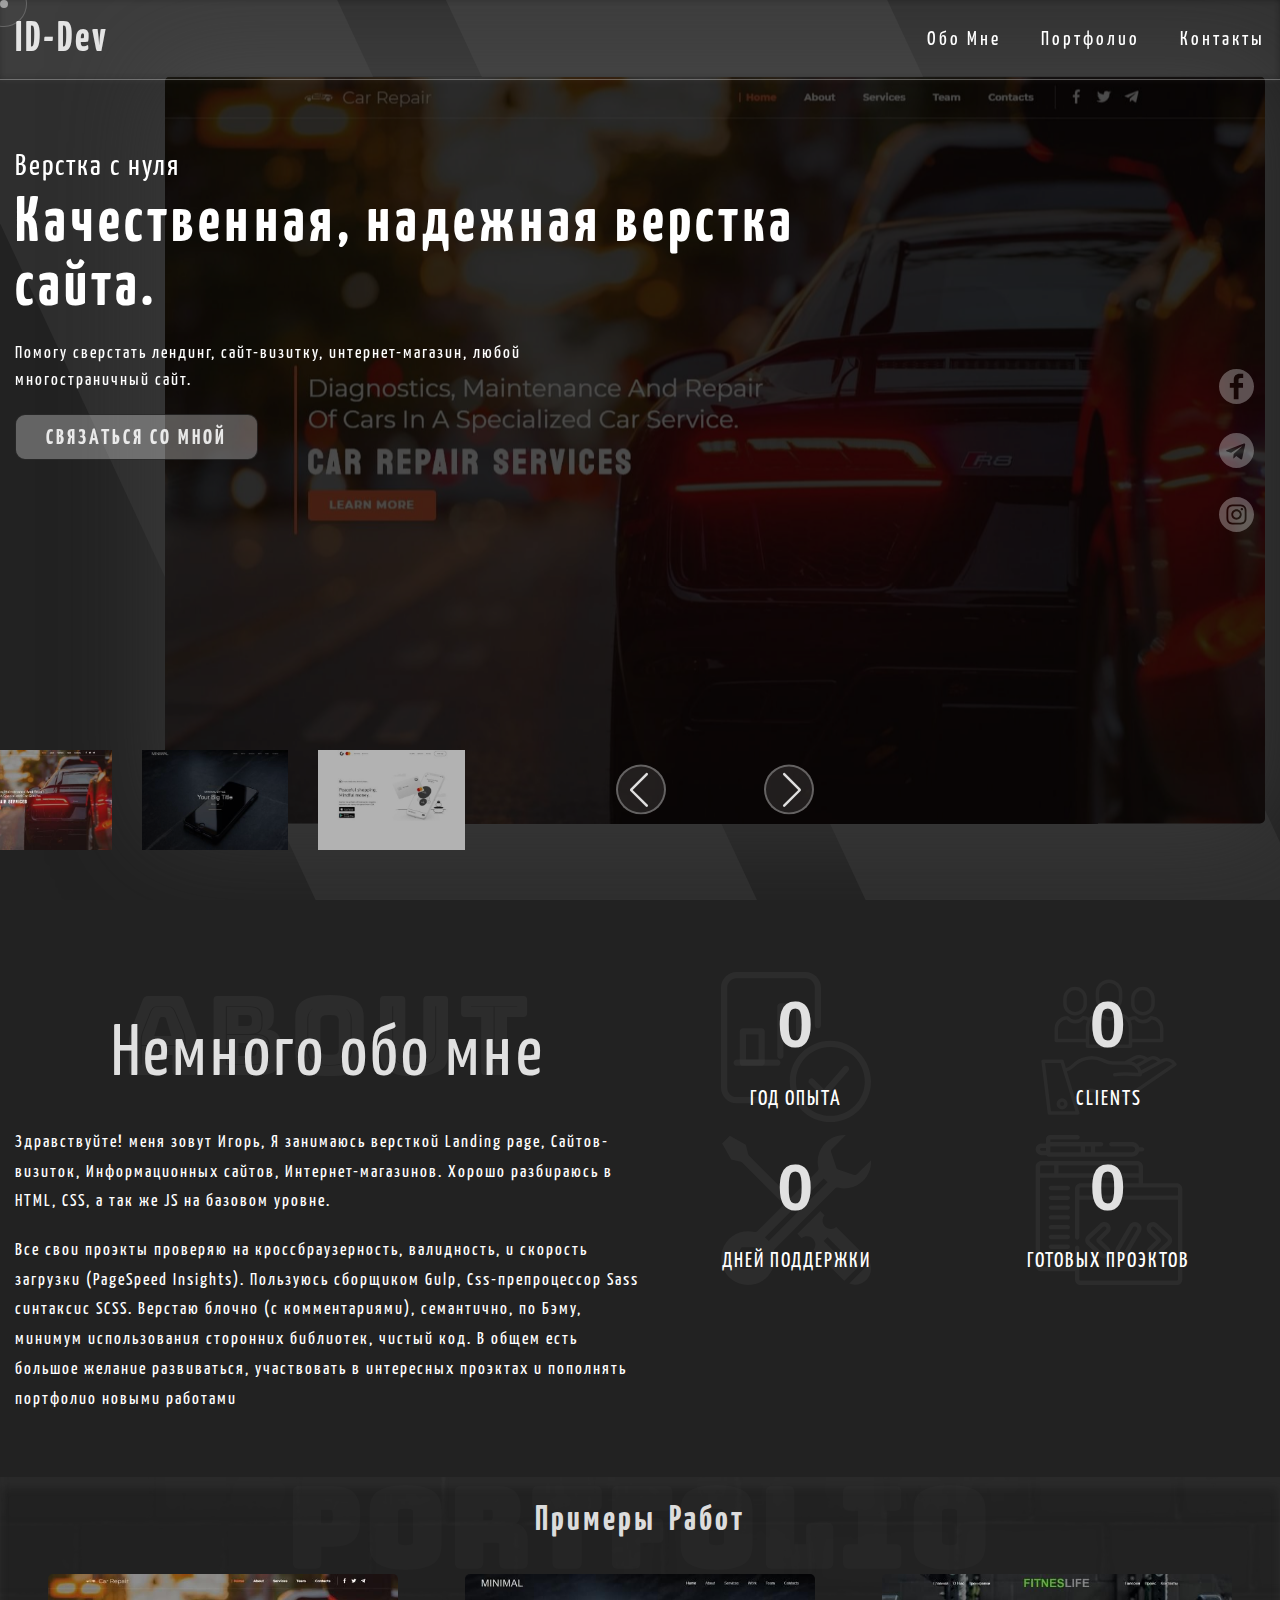
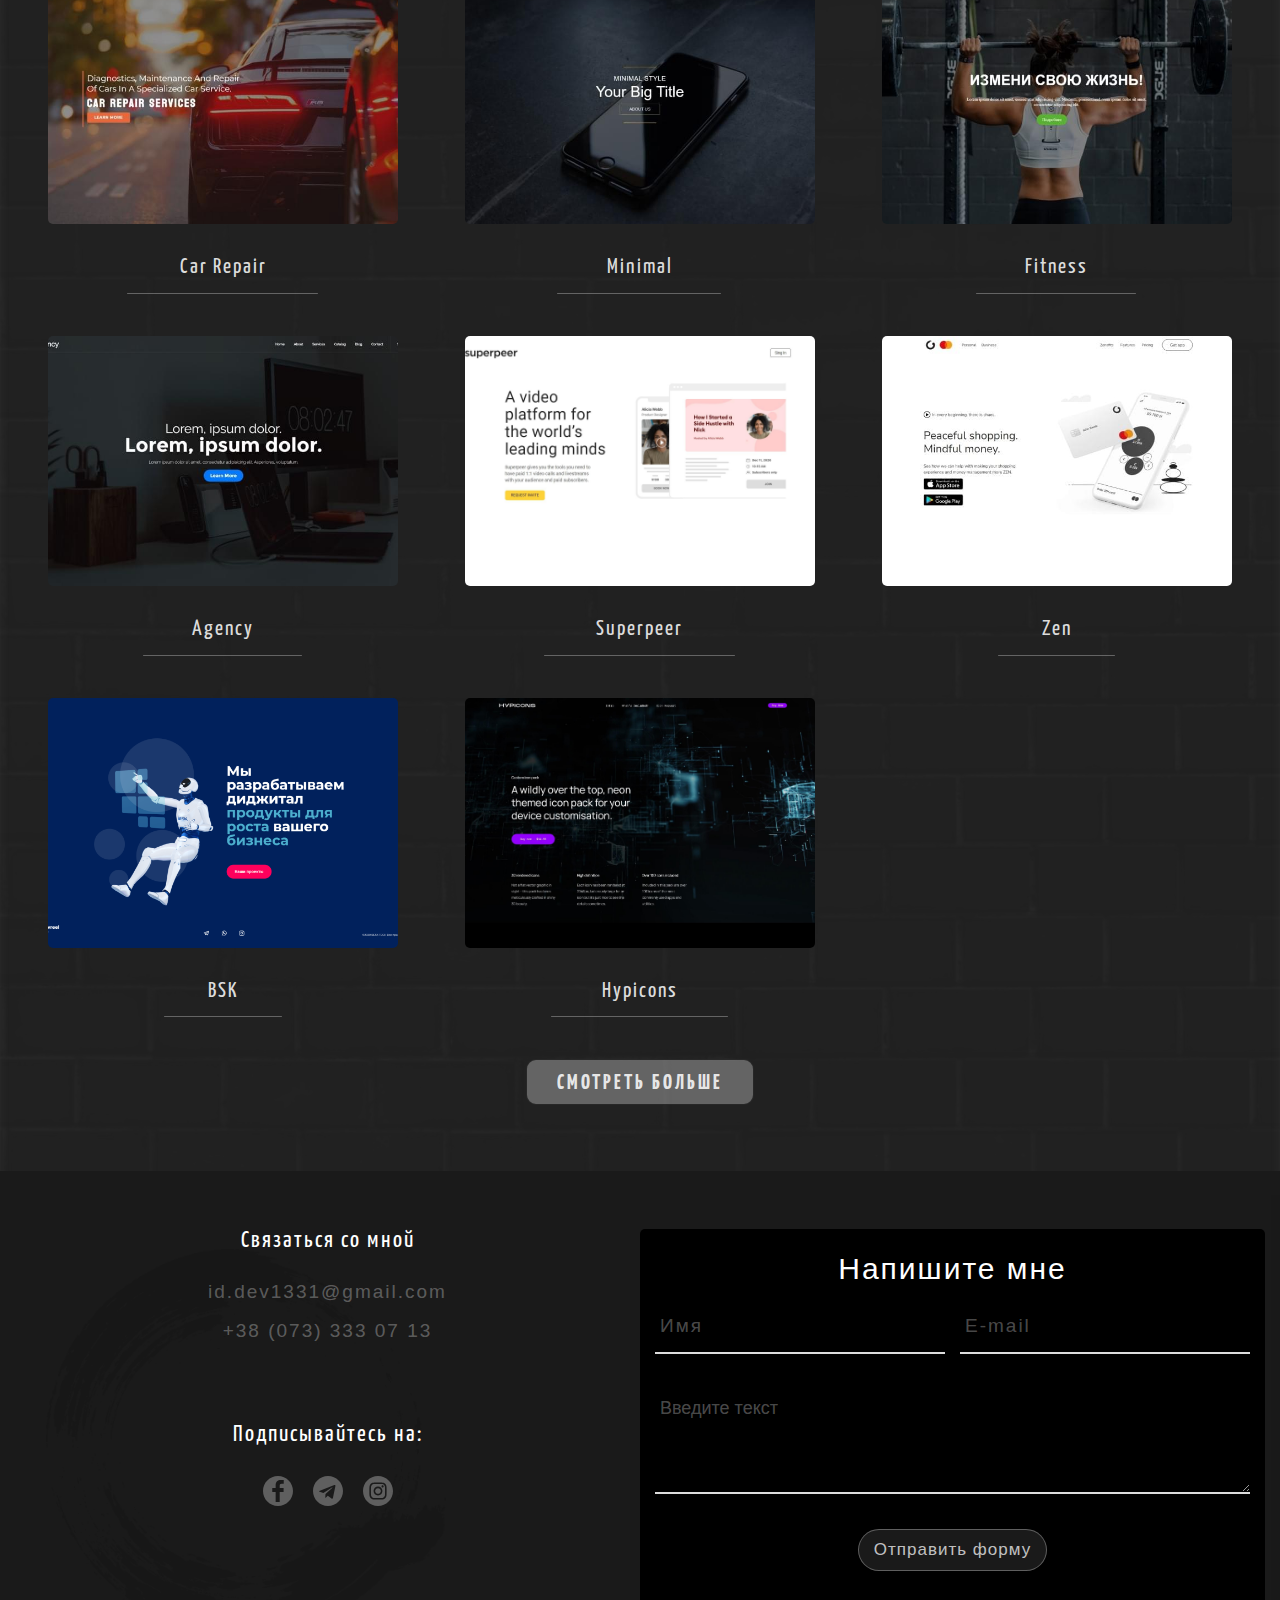
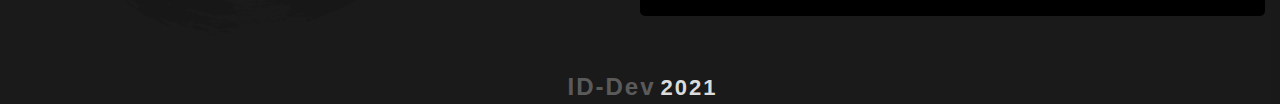
<file: index.html>
<!DOCTYPE html>
<html lang="en">

<head>
    <meta charset="UTF-8">
    <meta name="viewport" content="width=device-width, initial-scale=1.0">
    <meta http-equiv="X-UA-Compatible" content="IE=edge">

    <!-- FAVICON -->
    <link rel="apple-touch-icon" sizes="180x180" href="img/favicon">
    <link rel="icon" type="image/png" sizes="32x32" href="img/favicon/favicon-32x32.png">
    <link rel="icon" type="image/png" sizes="16x16" href="img/favicon/favicon-16x16.png">
    <link rel="manifest" href="img/favicon/site.webmanifest">
    <link rel="mask-icon" href="img/favicon/safari-pinned-tab.svg" color="#5bbad5">
    <meta name="msapplication-TileColor" content="#da532c">
    <meta name="theme-color" content="#ffffff">
    <!-- /.favicon -->

    <meta name="robots" content="index, follow">
    <meta name="google" content="nottranslate">
    <title>ID-Dev Верстка сайтов</title>
    <meta name="description"
        content="Верстка различных типов сайтов: Лэндинг, многостраничный сайт, Интернет-магазин, сайт-визитка">
    <meta name="author" content="ID Dev">
    <link rel="stylesheet" href="css/style.min.css">
</head>

<body>

    <div id="cursor"></div>
    <div id="aura"></div>

    <div class="wrapper">
        <header id="header" class="header">
    <div class="container">
        <div class="header__inner">
            <a class="header__logo" href=""><span>ID</span><span>-Dev</span></a>
            <nav class="header__nav">
                <ul class="header__list">
                    <li><a class="header__link" href="#about">Обо Мне</a></li>
                    <li><a class="header__link" href="#portfolio">Портфолио</a></li>
                    <li><a class="header__link" href="#contact">Контакты</a></li>
                </ul>
            </nav>
            <div class="header__burger">
                <span></span>
            </div>
        </div>
    </div>
</header><!-- /.header -->



        <main class="main">

            <svg class="svg-sprite" style="display: none;">
    <symbol viewBox="0 0 97.75 97.75" id="facebook">
        <path d="M48.875,0C21.882,0,0,21.882,0,48.875S21.882,97.75,48.875,97.75S97.75,75.868,97.75,48.875S75.868,0,48.875,0z
        M67.521,24.89l-6.76,0.003c-5.301,0-6.326,2.519-6.326,6.215v8.15h12.641L67.07,52.023H54.436v32.758H41.251V52.023H30.229V39.258
       h11.022v-9.414c0-10.925,6.675-16.875,16.42-16.875l9.851,0.015V24.89L67.521,24.89z" />
    </symbol>
    <symbol viewBox="0 0 512 512" id="instagram">
        <g>
            <path d="m305 256c0 27.0625-21.9375 49-49 49s-49-21.9375-49-49 21.9375-49 49-49 49 21.9375 49 49zm0 0" />
            <path
                d="m370.59375 169.304688c-2.355469-6.382813-6.113281-12.160157-10.996094-16.902344-4.742187-4.882813-10.515625-8.640625-16.902344-10.996094-5.179687-2.011719-12.960937-4.40625-27.292968-5.058594-15.503906-.707031-20.152344-.859375-59.402344-.859375-39.253906 0-43.902344.148438-59.402344.855469-14.332031.65625-22.117187 3.050781-27.292968 5.0625-6.386719 2.355469-12.164063 6.113281-16.902344 10.996094-4.882813 4.742187-8.640625 10.515625-11 16.902344-2.011719 5.179687-4.40625 12.964843-5.058594 27.296874-.707031 15.5-.859375 20.148438-.859375 59.402344 0 39.25.152344 43.898438.859375 59.402344.652344 14.332031 3.046875 22.113281 5.058594 27.292969 2.359375 6.386719 6.113281 12.160156 10.996094 16.902343 4.742187 4.882813 10.515624 8.640626 16.902343 10.996094 5.179688 2.015625 12.964844 4.410156 27.296875 5.0625 15.5.707032 20.144532.855469 59.398438.855469 39.257812 0 43.90625-.148437 59.402344-.855469 14.332031-.652344 22.117187-3.046875 27.296874-5.0625 12.820313-4.945312 22.953126-15.078125 27.898438-27.898437 2.011719-5.179688 4.40625-12.960938 5.0625-27.292969.707031-15.503906.855469-20.152344.855469-59.402344 0-39.253906-.148438-43.902344-.855469-59.402344-.652344-14.332031-3.046875-22.117187-5.0625-27.296874zm-114.59375 162.179687c-41.691406 0-75.488281-33.792969-75.488281-75.484375s33.796875-75.484375 75.488281-75.484375c41.6875 0 75.484375 33.792969 75.484375 75.484375s-33.796875 75.484375-75.484375 75.484375zm78.46875-136.3125c-9.742188 0-17.640625-7.898437-17.640625-17.640625s7.898437-17.640625 17.640625-17.640625 17.640625 7.898437 17.640625 17.640625c-.003906 9.742188-7.898437 17.640625-17.640625 17.640625zm0 0" />
            <path
                d="m256 0c-141.363281 0-256 114.636719-256 256s114.636719 256 256 256 256-114.636719 256-256-114.636719-256-256-256zm146.113281 316.605469c-.710937 15.648437-3.199219 26.332031-6.832031 35.683593-7.636719 19.746094-23.246094 35.355469-42.992188 42.992188-9.347656 3.632812-20.035156 6.117188-35.679687 6.832031-15.675781.714844-20.683594.886719-60.605469.886719-39.925781 0-44.929687-.171875-60.609375-.886719-15.644531-.714843-26.332031-3.199219-35.679687-6.832031-9.8125-3.691406-18.695313-9.476562-26.039063-16.957031-7.476562-7.339844-13.261719-16.226563-16.953125-26.035157-3.632812-9.347656-6.121094-20.035156-6.832031-35.679687-.722656-15.679687-.890625-20.6875-.890625-60.609375s.167969-44.929688.886719-60.605469c.710937-15.648437 3.195312-26.332031 6.828125-35.683593 3.691406-9.808594 9.480468-18.695313 16.960937-26.035157 7.339844-7.480469 16.226563-13.265625 26.035157-16.957031 9.351562-3.632812 20.035156-6.117188 35.683593-6.832031 15.675781-.714844 20.683594-.886719 60.605469-.886719s44.929688.171875 60.605469.890625c15.648437.710937 26.332031 3.195313 35.683593 6.824219 9.808594 3.691406 18.695313 9.480468 26.039063 16.960937 7.476563 7.34375 13.265625 16.226563 16.953125 26.035157 3.636719 9.351562 6.121094 20.035156 6.835938 35.683593.714843 15.675781.882812 20.683594.882812 60.605469s-.167969 44.929688-.886719 60.605469zm0 0" />
        </g>
    </symbol>
    <symbol viewBox="0 0 24 24" id="telegram">
        <path
            d="m12 24c6.629 0 12-5.371 12-12s-5.371-12-12-12-12 5.371-12 12 5.371 12 12 12zm-6.509-12.26 11.57-4.461c.537-.194 1.006.131.832.943l.001-.001-1.97 9.281c-.146.658-.537.818-1.084.508l-3-2.211-1.447 1.394c-.16.16-.295.295-.605.295l.213-3.053 5.56-5.023c.242-.213-.054-.333-.373-.121l-6.871 4.326-2.962-.924c-.643-.204-.657-.643.136-.953z" />
    </symbol>
    <symbol viewBox="0 0 512 512" id="html">
        <path d="M32,0l40.8,460.8L256,512l183.136-51.168L480,0H32z M391.52,150.688H256h-79.232l5.12,57.888H256h130.4l-15.392,173.568
        L256,414.24l-0.064,0.032l-114.944-32.128l-8.064-90.784h56.32l4.16,47.104l62.496,17.024l0.096-0.064l62.56-17.024l6.528-73.312
        H256H130.624l-15.168-170.88H256h140.512L391.52,150.688z" />
    </symbol>
    <symbol viewBox="0 0 512 512" id="css">
        <path
            d="M32,0l40.8,460.8L256,512l183.136-51.168L480,0H32z M392.768,150.688l-5.152,57.888l-15.52,173.568L256,414.208
        l-0.064,0.032l-116-32.128l-8.128-90.752h56.832l4.224,47.104l63.072,17.024l0.064-0.064l63.136-17.024l8.608-78.432
        l-198.656,0.544l-5.632-53.664l209.056-2.432l4.224-57.44l-218.88,0.608l-3.68-53.376H256h141.824L392.768,150.688z" />
    </symbol>
    <symbol viewBox="0 0 1052 1052" id="js">
        <g>
            <path d="M0 0h1052v1052H0z" />
            <path
                d="M965.9 801.1c-7.7-48-39-88.3-131.7-125.9-32.2-14.8-68.1-25.399-78.8-49.8-3.8-14.2-4.3-22.2-1.9-30.8 6.9-27.9 40.2-36.6 66.6-28.6 17 5.7 33.1 18.801 42.8 39.7 45.4-29.399 45.3-29.2 77-49.399-11.6-18-17.8-26.301-25.4-34-27.3-30.5-64.5-46.2-124-45-10.3 1.3-20.699 2.699-31 4-29.699 7.5-58 23.1-74.6 44-49.8 56.5-35.6 155.399 25 196.1 59.7 44.8 147.4 55 158.6 96.9 10.9 51.3-37.699 67.899-86 62-35.6-7.4-55.399-25.5-76.8-58.4-39.399 22.8-39.399 22.8-79.899 46.1 9.6 21 19.699 30.5 35.8 48.7 76.2 77.3 266.899 73.5 301.1-43.5 1.399-4.001 10.6-30.801 3.199-72.101zm-394-317.6h-98.4c0 85-.399 169.4-.399 254.4 0 54.1 2.8 103.7-6 118.9-14.4 29.899-51.7 26.2-68.7 20.399-17.3-8.5-26.1-20.6-36.3-37.699-2.8-4.9-4.9-8.7-5.601-9-26.699 16.3-53.3 32.699-80 49 13.301 27.3 32.9 51 58 66.399 37.5 22.5 87.9 29.4 140.601 17.3 34.3-10 63.899-30.699 79.399-62.199 22.4-41.3 17.6-91.3 17.4-146.6.5-90.2 0-180.4 0-270.9z"
                fill="#323330" />
        </g>
    </symbol>
    <symbol viewBox="0 0 24 24" id="gulp">
        <path
            d="M15.156 19.432l.636-1.084s-1.444.591-3.86.591c-2.418 0-3.84-.568-3.84-.568l.711 1.183.252 3.729c0 .403 1.314.718 2.936.718 1.623 0 2.938-.314 2.938-.718l.229-3.835v-.016zm.615-7.046c-.769.046-1.153.903-1.539 1.805-.143.33-.63 1.737-.948 1.563-.318-.173.413-1.329.619-2.017-.237.174-1.105.849-1.329.215-.358.314-1.129.48-1.042-.329-.191.345-.621.823-1.139.614-.673-.255.395-2.411.66-2.307.266.121-.053.6-.136.794-.186.419-.398.958-.255 1.063.24.194.904-.703.919-.719.124-.165.479-1.229.763-1.107.285.134-.711 1.541-.34 1.826.076.06.383-.03.569-.239.12-.12.078-.42.479-1.378.404-.959.764-2.156 1.039-2.066s.049.703-.051.943c-.464 1.078-1.268 2.844-.89 2.71.374-.135.569-.135.943-.569.374-.434.345-1.152.599-1.137.24.014.21.254.15.418.24-.27 1.152-.868 1.363-.284.254.688-1.304 1.692-.914 1.632.375-.045.988-.434 1.258-.793l.719-6.5s-.734.6-5.361.6-5.284-.584-5.284-.584l.613 5.93c.33-.928 1.108-2.814 2.322-2.74.554.03 1.303 1.109.658 1.139-.27.015-.3-.539-.614-.614-.239-.046-.554.135-.763.345-.404.404-1.304 2.006-1.184 2.801.15 1.018 1.407-.346 1.617-.75.149-.283.254-1.138.568-1.048.33.09-.029.974-.27 1.737-.27.869-.404 1.781-.732 1.676-.33-.104.209-1.227.178-1.422-.313.299-.883 1.02-1.631.659l.374 3.699s1.019.793 4.073.793 4.118-.793 4.118-.793l.479-4.283c-.389.39-1.617 1.063-1.692.3-.059-.614 1.333-1.498.974-1.514l.06-.069zM17.346.669l-2.659 2.8-.486 1.901c1.881.12 3.189.386 3.189.694 0 .419-2.414.757-5.391.757s-5.39-.343-5.39-.763c0-.419 2.414-.764 5.391-.764.423 0 .844 0 1.264.016l.561-2.276L16.65.039c.068-.09.28-.015.474.15.194.149.299.344.239.434v.03l-.017.016zm-3.834 5.795s-.523 0-.61-.08c-.022-.025-.036-.058-.036-.09 0-.058.039-.091.09-.11l.044.075c-.021.006-.029.015-.033.023 0 .041.314.069.555.066.239-.003.531-.023.533-.064 0-.012-.023-.023-.061-.033l.045-.072c.063.02.117.058.117.121 0 .11-.141.128-.23.141-.107.015-.412.023-.412.023h-.002z" />
    </symbol>
    <symbol viewBox="0 0 227.406 227.406" id="zoom">
        <g>
            <path
                d="M217.576,214.708l-65.188-67.794c16.139-15.55,26.209-37.355,26.209-61.484
                c0-47.106-38.323-85.43-85.43-85.43C46.06,0,7.737,38.323,7.737,85.43c0,47.106,38.323,85.43,85.43,85.43
                c17.574,0,33.924-5.339,47.52-14.474l66.077,68.719c1.473,1.531,3.439,2.302,5.407,2.302c1.87,0,3.743-0.695,5.197-2.094
                C220.354,222.441,220.447,217.693,217.576,214.708z M22.737,85.43c0-38.835,31.595-70.43,70.43-70.43
                c38.835,0,70.43,31.595,70.43,70.43s-31.595,70.43-70.43,70.43C54.332,155.859,22.737,124.265,22.737,85.43z" />
            <path d="M131.415,77.93h-30.748V47.182c0-4.143-3.357-7.5-7.5-7.5c-4.143,0-7.5,3.357-7.5,7.5V77.93H54.918
                c-4.143,0-7.5,3.357-7.5,7.5s3.357,7.5,7.5,7.5h30.748v30.749c0,4.143,3.357,7.5,7.5,7.5c4.143,0,7.5-3.357,7.5-7.5V92.93h30.748
                c4.143,0,7.5-3.357,7.5-7.5S135.557,77.93,131.415,77.93z" />
        </g>
    </symbol>
    <symbol viewBox="0 0 24 24" id="years">
        <g>
            <path
                d="m17.5 24c-3.584 0-6.5-2.916-6.5-6.5s2.916-6.5 6.5-6.5 6.5 2.916 6.5 6.5-2.916 6.5-6.5 6.5zm0-12c-3.033 0-5.5 2.467-5.5 5.5s2.467 5.5 5.5 5.5 5.5-2.467 5.5-5.5-2.467-5.5-5.5-5.5z" />
            <path
                d="m16.5 20c-.132 0-.26-.053-.354-.146l-2-2c-.195-.195-.195-.512 0-.707s.512-.195.707 0l1.622 1.622 3.148-3.598c.182-.209.498-.23.706-.047.208.182.229.498.047.706l-3.5 4c-.091.104-.222.166-.36.17-.005 0-.011 0-.016 0z" />
            <path
                d="m8.5 21h-6c-1.378 0-2.5-1.122-2.5-2.5v-16c0-1.378 1.122-2.5 2.5-2.5h11c1.378 0 2.5 1.122 2.5 2.5v6c0 .276-.224.5-.5.5s-.5-.224-.5-.5v-6c0-.827-.673-1.5-1.5-1.5h-11c-.827 0-1.5.673-1.5 1.5v16c0 .827.673 1.5 1.5 1.5h6c.276 0 .5.224.5.5s-.224.5-.5.5z" />
            <path
                d="m9.5 13.89c-.276 0-.5-.224-.5-.5v-7.89c0-.276.224-.5.5-.5h3c.276 0 .5.224.5.5v4.52c0 .276-.224.5-.5.5s-.5-.224-.5-.5v-4.02h-2v7.39c0 .277-.224.5-.5.5z" />
            <path
                d="m6.5 15h-3c-.276 0-.5-.224-.5-.5v-5c0-.276.224-.5.5-.5h3c.276 0 .5.224.5.5v5c0 .276-.224.5-.5.5zm-2.5-1h2v-4h-2z" />
            <path d="m9.02 15h-6.52c-.276 0-.5-.224-.5-.5s.224-.5.5-.5h6.52c.276 0 .5.224.5.5s-.224.5-.5.5z" />
        </g>
    </symbol>
    <symbol viewBox="0 0 511.973 511.973" id="project">
        <g>
            <g>
                <g>
                    <path
                        d="m115.487 173.604h-57.756c-4.143 0-7.5 3.357-7.5 7.5s3.357 7.5 7.5 7.5h57.756c4.143 0 7.5-3.357 7.5-7.5s-3.357-7.5-7.5-7.5z" />
                    <path
                        d="m115.487 206.974h-57.756c-4.143 0-7.5 3.357-7.5 7.5s3.357 7.5 7.5 7.5h57.756c4.143 0 7.5-3.357 7.5-7.5s-3.357-7.5-7.5-7.5z" />
                    <path
                        d="m115.487 240.342h-57.756c-4.143 0-7.5 3.357-7.5 7.5s3.357 7.5 7.5 7.5h57.756c4.143 0 7.5-3.357 7.5-7.5s-3.357-7.5-7.5-7.5z" />
                    <path
                        d="m115.487 273.711h-57.756c-4.143 0-7.5 3.357-7.5 7.5s3.357 7.5 7.5 7.5h57.756c4.143 0 7.5-3.357 7.5-7.5s-3.357-7.5-7.5-7.5z" />
                    <path
                        d="m115.487 307.08h-57.756c-4.143 0-7.5 3.357-7.5 7.5s3.357 7.5 7.5 7.5h57.756c4.143 0 7.5-3.357 7.5-7.5s-3.357-7.5-7.5-7.5z" />
                    <path
                        d="m115.487 340.448h-57.756c-4.143 0-7.5 3.357-7.5 7.5s3.357 7.5 7.5 7.5h57.756c4.143 0 7.5-3.357 7.5-7.5s-3.357-7.5-7.5-7.5z" />
                    <path
                        d="m115.487 373.817h-57.756c-4.143 0-7.5 3.357-7.5 7.5s3.357 7.5 7.5 7.5h57.756c4.143 0 7.5-3.357 7.5-7.5s-3.357-7.5-7.5-7.5z" />
                    <path
                        d="m115.487 407.187h-57.756c-4.143 0-7.5 3.357-7.5 7.5s3.357 7.5 7.5 7.5h57.756c4.143 0 7.5-3.357 7.5-7.5s-3.357-7.5-7.5-7.5z" />
                    <path
                        d="m487.317 164.409h-115.221v-56.496c0-10.513-8.553-19.065-19.065-19.065h-328.376c-10.513 0-19.065 8.553-19.065 19.065v338.078c0 10.512 8.553 19.064 19.065 19.064h115.222v27.852c0 10.513 8.553 19.065 19.065 19.065h328.375c10.513 0 19.065-8.553 19.065-19.065v-309.432c.001-10.513-8.552-19.066-19.065-19.066zm-403.424-60.561h269.137c2.241 0 4.065 1.824 4.065 4.065v22.822h-273.202zm-62.749 4.065c0-2.241 1.824-4.065 4.065-4.065h43.684v26.888h-47.749zm470.239 384.994c0 2.241-1.824 4.065-4.065 4.065h-328.376c-2.241 0-4.065-1.824-4.065-4.065v-108.296c0-4.143-3.357-7.5-7.5-7.5s-7.5 3.357-7.5 7.5v65.444h-115.222c-2.241 0-4.065-1.823-4.065-4.064v-300.256h336.506v18.674h-197.6-.554c-10.513 0-19.065 8.553-19.065 19.065v166.262c0 4.143 3.357 7.5 7.5 7.5s7.5-3.357 7.5-7.5v-128.439h336.506zm-288.203-313.498v26.888h-47.749v-22.822c0-2.241 1.824-4.065 4.065-4.065h43.684zm288.203 26.888h-273.203v-26.888h269.138c2.241 0 4.065 1.824 4.065 4.065z" />
                    <path
                        d="m225.058 415.416c4.08 3.838 9.413 5.951 15.015 5.951 9.007 0 16.992-5.402 20.342-13.763 3.351-8.36 1.307-17.782-5.208-24.003l-25.626-24.467 25.625-24.468c6.516-6.22 8.56-15.642 5.21-24.002-3.351-8.361-11.336-13.764-20.343-13.764-5.602 0-10.935 2.113-15.016 5.952l-43.846 41.244c-4.131 3.886-6.499 9.366-6.499 15.036 0 5.671 2.368 11.151 6.499 15.037zm-33.57-60.393 43.846-41.243c1.287-1.212 2.971-1.879 4.738-1.879 4.341 0 6.011 3.324 6.419 4.343s1.496 4.576-1.645 7.573l-28.696 27.4c-2.151 2.056-3.386 4.94-3.386 7.916 0 2.977 1.234 5.861 3.387 7.919l28.695 27.398c3.141 2.998 2.053 6.555 1.645 7.573-.408 1.02-2.078 4.343-6.419 4.343-1.768 0-3.451-.667-4.738-1.878l-43.846-41.244c-1.146-1.078-1.776-2.538-1.776-4.111 0-1.571.631-3.031 1.776-4.11z" />
                    <path
                        d="m385.846 407.604c3.351 8.36 11.335 13.763 20.342 13.763 5.602 0 10.935-2.113 15.016-5.952l43.846-41.244c4.131-3.886 6.499-9.366 6.499-15.037 0-5.67-2.368-11.15-6.499-15.036l-43.847-41.245c-4.08-3.838-9.413-5.951-15.015-5.951-9.007 0-16.991 5.402-20.342 13.764-3.351 8.36-1.306 17.782 5.208 24.002l25.626 24.467-25.626 24.468c-6.515 6.219-8.559 15.641-5.208 24.001zm15.567-13.153 28.694-27.398c2.153-2.056 3.389-4.941 3.389-7.919 0-2.977-1.235-5.862-3.388-7.918l-28.696-27.398c-3.14-2.997-2.051-6.555-1.643-7.573s2.077-4.343 6.418-4.343c1.768 0 3.451.667 4.738 1.878l43.846 41.244c1.146 1.078 1.776 2.538 1.776 4.11 0 1.573-.631 3.033-1.776 4.111l-43.846 41.243c-1.287 1.212-2.971 1.879-4.738 1.879-4.341 0-6.01-3.324-6.418-4.343s-1.497-4.575 1.644-7.573z" />
                    <path
                        d="m299.955 419.101c8.759 0 16.804-5.064 20.604-12.934l44.313-76.164c.118-.203.228-.412.326-.626 3.289-7.12 2.73-15.316-1.496-21.924-4.226-6.607-11.432-10.552-19.275-10.552-8.761 0-16.805 5.063-20.604 12.934l-44.313 76.163c-.119.203-.228.412-.326.626-3.289 7.121-2.729 15.317 1.496 21.925 4.226 6.607 11.431 10.552 19.275 10.552zm-7.274-25.913 44.267-76.085c.119-.203.228-.413.326-.627 1.284-2.778 4.092-4.574 7.153-4.574 2.742 0 5.162 1.324 6.639 3.635 1.424 2.226 1.65 4.861.636 7.277l-44.267 76.085c-.118.203-.228.412-.326.626-1.284 2.779-4.093 4.576-7.153 4.576-2.742 0-5.162-1.324-6.639-3.634-1.424-2.227-1.651-4.863-.636-7.279z" />
                    <path
                        d="m25.383 68.752h17.659c2.255 3.198 5.97 5.297 10.172 5.297h281.981c11.222 0 20.747-7.407 23.943-17.589h10.024c4.143 0 7.5-3.357 7.5-7.5s-3.357-7.5-7.5-7.5h-10.024c-3.196-10.182-12.72-17.589-23.943-17.589h-71.209c-4.143 0-7.5 3.357-7.5 7.5s3.357 7.5 7.5 7.5h71.209c5.563 0 10.089 4.525 10.089 10.089s-4.525 10.089-10.089 10.089h-126.344v-20.178h20.136c4.143 0 7.5-3.357 7.5-7.5s-3.357-7.5-7.5-7.5h-173.219v-8.871h93.009c4.143 0 7.5-3.357 7.5-7.5s-3.357-7.5-7.5-7.5h-93.888c-7.786 0-14.121 6.335-14.121 14.121v15.046h-15.385c-10.914 0-19.793 8.879-19.793 19.793 0 10.913 8.879 19.792 19.793 19.792zm148.676-29.881h19.792v20.178h-19.792zm-118.291 0h103.291v20.178h-103.291zm-30.385 5.296h15.385v9.585h-15.385c-2.643 0-4.793-2.149-4.793-4.792s2.15-4.793 4.793-4.793z" />
                </g>
            </g>
        </g>
    </symbol>
    <symbol viewBox="0 0 1708 1708.7495" id="support">
        <g>
            <path
                d="M 224.941406 305.355469 C 230.28125 306.695312 235.167969 309.464844 239.0625 313.355469 L 674.136719 748.4375 L 752.863281 669.71875 L 317.78125 234.636719 C 313.878906 230.738281 311.121094 225.835938 309.773438 220.480469 L 282.390625 111.324219 L 100.867188 7.546875 L 11.976562 96.433594 L 115.785156 278.082031 Z M 224.941406 305.355469 " />
            <path
                d="M 611.824219 1297.789062 L 1302.21875 607.382812 C 1309.78125 599.8125 1320.753906 596.777344 1331.128906 599.359375 C 1422.027344 622.65625 1518.578125 602.46875 1592.558594 544.75 C 1666.550781 487.027344 1709.589844 398.261719 1709.09375 304.429688 C 1709.09375 298.714844 1708.925781 292.957031 1708.554688 287.148438 L 1547.976562 447.707031 C 1539.839844 455.851562 1527.773438 458.707031 1516.835938 455.058594 L 1334.199219 394.171875 C 1325.105469 391.160156 1317.972656 384.027344 1314.9375 374.941406 L 1254.066406 192.300781 C 1250.414062 181.378906 1253.261719 169.308594 1261.417969 161.15625 L 1421.992188 0.585938 C 1325.296875 -5.429688 1231.550781 35.195312 1169.789062 109.835938 C 1108.035156 184.492188 1085.71875 284.1875 1109.738281 378.035156 C 1112.339844 388.425781 1109.308594 399.394531 1101.738281 406.960938 L 411.355469 1097.320312 C 403.78125 1104.832031 392.820312 1107.878906 382.4375 1105.335938 C 358.402344 1099.164062 333.683594 1095.964844 308.855469 1095.867188 C 177.757812 1095.003906 60.621094 1177.648438 17.457031 1301.464844 C -25.683594 1425.269531 14.71875 1562.820312 117.96875 1643.625 C 221.21875 1724.429688 364.445312 1730.609375 474.257812 1658.96875 C 584.078125 1587.332031 636.148438 1453.769531 603.785156 1326.699219 C 601.210938 1316.328125 604.253906 1305.339844 611.824219 1297.789062 Z M 382.949219 1522.03125 L 234.785156 1522.03125 L 161.710938 1400.277344 L 234.785156 1278.503906 L 382.949219 1278.503906 L 456.007812 1400.277344 Z M 500.425781 1165.667969 L 1170.097656 495.988281 L 1213.132812 539.03125 L 543.460938 1208.710938 Z M 500.425781 1165.667969 " />
            <path
                d="M 1459.5 1692.867188 C 1527.300781 1718.359375 1603.742188 1701.828125 1654.964844 1650.609375 C 1706.191406 1599.375 1722.726562 1522.921875 1697.222656 1455.136719 Z M 1459.5 1692.867188 " />
            <path
                d="M 1654.96875 1389.199219 L 1313.082031 1047.175781 C 1275.371094 1078.875 1219.683594 1076.464844 1184.828125 1041.652344 C 1149.96875 1006.847656 1147.511719 951.175781 1179.15625 913.425781 L 1130.738281 864.949219 L 869.382812 1126.316406 L 918.09375 1175.023438 C 955.804688 1143.324219 1011.5 1145.726562 1046.335938 1180.527344 C 1081.191406 1215.339844 1083.664062 1271.019531 1052.015625 1308.773438 L 1393.613281 1650.550781 C 1397.339844 1654.277344 1401.273438 1657.730469 1405.246094 1661.089844 L 1665.515625 1400.820312 C 1662.164062 1396.839844 1658.695312 1392.921875 1654.96875 1389.199219 Z M 1474.492188 1513.105469 L 1170.097656 1208.710938 L 1213.132812 1165.667969 L 1517.535156 1470.078125 Z M 1474.492188 1513.105469 " />
        </g>
    </symbol>
    <symbol viewBox="0 0 512 512" id="clients">
        <g>
            <path
                d="M435.1,298.2l-2.372,1.28c-9.582-11.628-26.183-16.134-38.831-9.724-.045.022-.09.046-.134.069l-5.6,3.015a42.527,42.527,0,0,0-48.7-4.4l-30.155,16.4H269.182a57.961,57.961,0,0,1-25.09-5.749l-5.52-2.67a94.693,94.693,0,0,0-98.552,9.625c-.131.1-.259.2-.381.313l-13.327,11.864a46.226,46.226,0,0,1-17.443,9.723L101.3,303.1a6,6,0,0,0-5.739-4.25H31.108a6,6,0,0,0-5.956,6.726l21.484,176.16a6,6,0,0,0,5.956,5.274h96.674a6,6,0,0,0,5.739-7.75l-12.7-41.674,39.554-25a23.8,23.8,0,0,1,17.365-2.247c.124.031.249.059.375.081l80.459,14.816a104.117,104.117,0,0,0,64.337-9.084,5.918,5.918,0,0,0,.734-.43l139.164-95.552a6,6,0,0,0,1.744-8.041A38.2,38.2,0,0,0,435.1,298.2Zm-35.717,2.228c7.315-3.663,16.524-.66,22.406,4.953l-52.772,28.47-3.1,1.633a45.752,45.752,0,0,0-7.228-13.131Zm-54.113-1.485c.047-.027.1-.053.142-.081a30.516,30.516,0,0,1,31.037.292L349.618,313.6a45.592,45.592,0,0,0-17.138-7.713ZM57.9,475.01,37.885,310.85H91.114l50.05,164.16Zm280.784-69.431a92.038,92.038,0,0,1-56.479,7.848l-80.261-14.78a35.777,35.777,0,0,0-26.085,3.535c-.093.051-.186.107-.277.165l-36.915,23.337-26.3-86.251a58.265,58.265,0,0,0,21.917-12.257l13.139-11.7a82.736,82.736,0,0,1,85.918-8.265l5.519,2.67a70.036,70.036,0,0,0,30.315,6.946h53.525a33.851,33.851,0,0,1,33.2,27.49l-38.795-1.755a232.313,232.313,0,0,0-42.22,1.951,6,6,0,0,0,1.646,11.886,219.979,219.979,0,0,1,40.031-1.848l45.656,2.065c.091,0,.182.006.272.006a6,6,0,0,0,6-6c0-.971-.041-1.933-.1-2.89l6.261-3.3L440.8,308.756a26.214,26.214,0,0,1,31.544,5.056Z" />
            <path
                d="M76.974,450.188a18.89,18.89,0,1,0,18.89-18.89A18.911,18.911,0,0,0,76.974,450.188Zm18.89-6.89a6.89,6.89,0,1,1-6.89,6.89A6.9,6.9,0,0,1,95.864,443.3Z" />
            <path
                d="M301.622,90.305V70.533a45.544,45.544,0,0,0-91.087,0V90.305a45.544,45.544,0,0,0,91.087,0Zm-79.087,0V70.533a33.544,33.544,0,0,1,67.087,0V90.305a33.544,33.544,0,0,1-67.087,0Z" />
            <path
                d="M182.668,259.425H329.49a6,6,0,0,0,6-6V239.653H436a6,6,0,0,0,6-6V194.709a44.973,44.973,0,0,0-42.108-44.856c-3.2-.235-4.845,1.791-6.179,3.418a27.535,27.535,0,0,1-43.442-1.061,6,6,0,0,0-4.975-2.433,44.48,44.48,0,0,0-22.071,6.439,50.437,50.437,0,0,0-35.2-17.459c-3.1-.126-4.668,1.756-6.187,3.6a32.308,32.308,0,0,1-50.977-1.245,5.982,5.982,0,0,0-4.975-2.432,50.215,50.215,0,0,0-34.845,15.2c-.758.775-1.477,1.578-2.178,2.393a44.612,44.612,0,0,0-20.457-6.422c-3.189-.235-4.846,1.791-6.179,3.418a27.534,27.534,0,0,1-43.441-1.061,6.015,6.015,0,0,0-4.975-2.433A44.955,44.955,0,0,0,70,194.709v38.944a6,6,0,0,0,6,6H176.668v13.772A6,6,0,0,0,182.668,259.425Zm160.066-97.458a39.541,39.541,0,0,0,59.2.155A32.987,32.987,0,0,1,430,194.709v32.944H335.49V189.162a50.2,50.2,0,0,0-5.545-22.974A32.433,32.433,0,0,1,342.734,161.967ZM223.3,150.862a44.315,44.315,0,0,0,66.934.159,38.54,38.54,0,0,1,33.26,38.141v58.263H188.668V189.162A38.763,38.763,0,0,1,223.3,150.862ZM82,227.653V194.709a33.179,33.179,0,0,1,29.254-32.738,39.538,39.538,0,0,0,59.191.151,32.735,32.735,0,0,1,11.71,4.132,50.271,50.271,0,0,0-5.487,22.908v38.491Z" />
            <path
                d="M412.354,108.179V90.872a40.612,40.612,0,1,0-81.224,0v17.307a40.612,40.612,0,1,0,81.224,0Zm-69.224,0V90.872a28.612,28.612,0,1,1,57.224,0v17.307a28.612,28.612,0,1,1-57.224,0Z" />
            <path
                d="M180.87,108.179V90.872a40.612,40.612,0,1,0-81.224,0v17.307a40.612,40.612,0,1,0,81.224,0Zm-69.224,0V90.872a28.612,28.612,0,1,1,57.224,0v17.307a28.612,28.612,0,1,1-57.224,0Z" />
        </g>
    </symbol>
</svg>

            <section class="intro" id="intro">
                <div class="container">
                    <div class="intro__inner">
                        <div class="intro-slider swiper-container">

                            <!-- Обязательная оболочка    swiper-wrapper -->
                            <div class="intro-slider__wrapper swiper-wrapper">

                                <!-- Слайды   swiper-slide -->
                                <div class="intro-slider__slide swiper-slide">
                                    <div class="intro-slider__image">
                                        <picture>
                                            <source media="(max-width: 768px)" srcset="img/car-repair.min.jpg">
                                            <img class="swiper-lazy" data-src="img/car-repair.jpg" src="img/1px.png"
                                                alt="Image">
                                        </picture>

                                        <div class="swiper-lazy-preloader"></div>
                                    </div>
                                </div>
                                <div class="intro-slider__slide swiper-slide">
                                    <div class="intro-slider__image">
                                        <picture>
                                            <source media="(max-width: 768px)" srcset="img/minimal.min.jpg">
                                            <img class="swiper-lazy" data-src="img/minimal.jpg" src="img/1px.png"
                                                alt="Image">
                                        </picture>
                                        <div class="swiper-lazy-preloader"></div>
                                    </div>
                                </div>
                                <div class="intro-slider__slide swiper-slide">
                                    <div class="intro-slider__image">
                                        <picture>
                                            <source media="(max-width: 768px)" srcset="img/zen.min.jpg">
                                            <img class="swiper-lazy" data-src="img/zen.jpg" src="img/1px.png"
                                                alt="Image">
                                        </picture>
                                        <div class="swiper-lazy-preloader"></div>
                                    </div>
                                </div>

                            </div>

                            <!-- Стрелки если нужны    swiper-button-prev  swiper-button-next  -->
                            <div class="swiper-button-prev nav-elem"></div>
                            <div class="swiper-button-next nav-elem"></div>
                        </div>
                        <div class="intro-mini-slider swiper-container">

                            <!-- Обязательная оболочка    swiper-wrapper -->
                            <div class="intro-mini-slider__wrapper swiper-wrapper">

                                <!-- Слайды   swiper-slide -->
                                <div class="intro-mini-slider__slide swiper-slide nav-elem">
                                    <div class="intro-mini-slider__image">
                                        <img src="img/car-repair.thumb.jpg" alt="Image">
                                    </div>
                                </div>
                                <div class="intro-mini-slider__slide swiper-slide nav-elem">
                                    <div class="intro-mini-slider__image">
                                        <img src="img/minimal.thumb.jpg" alt="Image">
                                    </div>
                                </div>
                                <div class="intro-mini-slider__slide swiper-slide nav-elem">
                                    <div class="intro-mini-slider__image">
                                        <img src="img/zen.thumb.jpg" alt="Image">
                                    </div>
                                </div>

                            </div>


                        </div>

                        <div class="intro-content">
                            <div class="intro-content__inner">
                                <h3 class="intro-content__suptitle">Верстка с нуля</h3>
                                <h1 class="intro-content__title">Качественная, надежная верстка сайта.</h1>
                                <p class="intro-content__text">Помогу сверстать лендинг, сайт-визитку, интернет-магазин,
                                    любой многостраничный сайт.</p>
                                <a href="#contact" class="link">Связаться со мной</a>
                                <div class="intro-content__image intro-content__image-first">
                                    <svg class="svg__html">
                                        <use xlink:href="#html"></use>
                                    </svg>
                                </div>
                                <div class="intro-content__image intro-content__image-second">
                                    <svg class="svg__css">
                                        <use xlink:href="#css"></use>
                                    </svg>
                                </div>
                                <div class="intro-content__image intro-content__image-third">
                                    <svg class="svg__js">
                                        <use xlink:href="#js"></use>
                                    </svg>
                                </div>
                                <div class="intro-content__image intro-content__image-fourth">
                                    <svg class="svg__gulp">
                                        <use xlink:href="#gulp"></use>
                                    </svg>
                                </div>
                            </div>
                        </div>
                    </div>

                </div>
            </section>
            <!-- /.intro -->

            <section class="section about" id="about">
                <div class="container">
                    <div class="about__inner">
                        <div class="about__left">
                            <h2 class="about__title">Немного обо мне</h2>
                            <p class="about__text">Здравствуйте! меня зовут Игорь, Я занимаюсь версткой Landing page,
                                Сайтов-визиток, Информационных сайтов, Интернет-магазинов. Хорошо разбираюсь в HTML,
                                CSS, а так же JS на базовом уровне.</p>
                            <p class="about__text">Все свои проэкты проверяю на кроссбраузерность,
                                валидность, и скорость загрузки (PageSpeed Insights). Пользуюсь сборщиком Gulp,
                                Css-препроцессор Sass синтаксис SCSS. Верстаю блочно (с комментариями), семантично, по
                                Бэму, минимум использования сторонних библиотек, чистый код. В общем есть большое
                                желание развиваться, участвовать в интересных проэктах и пополнять портфолио новыми
                                работами</p>
                        </div>
                        <div class="about__right">
                            <div class="counter" id="counter">
                                <div class="counter__item">
                                    <div data-num="1" class="counter__item-number">0</div>
                                    <div class="counter__item-text">год опыта</div>
                                    <svg class="svg__years">
                                        <use xlink:href="#years"></use>
                                    </svg>
                                </div>
                                <div class="counter__item">
                                    <div data-num="17" class="counter__item-number">0</div>
                                    <div class="counter__item-text">clients</div>
                                    <svg class="svg__clients">
                                        <use xlink:href="#clients"></use>
                                    </svg>
                                </div>
                                <div class="counter__item">
                                    <div data-num="14" class="counter__item-number">0</div>
                                    <div class="counter__item-text">дней поддержки</div>
                                    <svg class="svg__support">
                                        <use xlink:href="#support"></use>
                                    </svg>
                                </div>
                                <div class="counter__item">
                                    <div data-num="39" class="counter__item-number">0</div>
                                    <div class="counter__item-text">готовых проэктов</div>
                                    <svg class="svg__project">
                                        <use xlink:href="#project"></use>
                                    </svg>
                                </div>
                            </div>
                        </div>
                    </div>
                </div>
            </section>
            <!-- /.about -->

            <section class="section portfolio " id="portfolio">
                <div class="container">
                    <div class="portfolio__inner">

                        <header class="portfolio__header">
                            <h2 class="portfolio__header-title">Примеры Работ</h2>
                        </header>

                        <div class="portfolio__gallery">
                            <div class="portfolio__item-wrapper">
                                <a href="img/car-repair.jpg" data-fancybox="gallery" class="portfolio__item">
                                    <picture>
                                        <source media="(max-width: 768px)" srcset="img/car-repair.min.jpg">
                                        <img src="img/car-repair.min.jpg" alt="">
                                    </picture>
                                    <span class="gallery-icon">
                                        <svg class="svg__zoom">
                                            <use xlink:href="#zoom"></use>
                                        </svg>
                                    </span>
                                </a>
                                <a href="https://id-dev.dev/car-repair/" class="portfolio__item-name">Car Repair</a>
                            </div>
                            <div class="portfolio__item-wrapper">
                                <a href="img/minimal.jpg" data-fancybox="gallery" class="portfolio__item">
                                    <picture>
                                        <source media="(max-width: 768px)" srcset="img/minimal.min.jpg">
                                        <img src="img/minimal.min.jpg" alt="">
                                    </picture>
                                    <span class="gallery-icon">
                                        <svg class="svg__zoom">
                                            <use xlink:href="#zoom"></use>
                                        </svg>
                                    </span>
                                </a>
                                <a href="https://id-dev.dev/minimal/" class="portfolio__item-name">Minimal</a>
                            </div>
                            <div class="portfolio__item-wrapper">
                                <a href="img/fitness.jpg" data-fancybox="gallery" class="portfolio__item">
                                    <picture>
                                        <source media="(max-width: 768px)" srcset="img/fitness.min.jpg">
                                        <img src="img/fitness.min.jpg" alt="">
                                    </picture>
                                    <span class="gallery-icon">
                                        <svg class="svg__zoom">
                                            <use xlink:href="#zoom"></use>
                                        </svg>
                                    </span>
                                </a>
                                <a href="https://id-dev.dev/fitness/" class="portfolio__item-name">Fitness</a>
                            </div>
                            <div class="portfolio__item-wrapper">
                                <a href="img/agency.jpg" data-fancybox="gallery" class="portfolio__item">
                                    <picture>
                                        <source media="(max-width: 768px)" srcset="img/agency.min.jpg">
                                        <img src="img/agency.min.jpg" alt="">
                                    </picture>
                                    <span class="gallery-icon">
                                        <svg class="svg__zoom">
                                            <use xlink:href="#zoom"></use>
                                        </svg>
                                    </span>
                                </a>
                                <a href="https://id-dev.dev/agency/" class="portfolio__item-name">Agency</a>
                            </div>
                            <div class="portfolio__item-wrapper">
                                <a href="img/superpeer.jpg" data-fancybox="gallery" class="portfolio__item">
                                    <picture>
                                        <source media="(max-width: 768px)" srcset="img/superpeer.min.jpg">
                                        <img src="img/superpeer.jpg" alt="Superpeer">
                                    </picture>
                                    <span class="gallery-icon">
                                        <svg class="svg__zoom">
                                            <use xlink:href="#zoom"></use>
                                        </svg>
                                    </span>
                                </a>
                                <a href="#" class="portfolio__item-name">Superpeer</a>
                            </div>
                            <div class="portfolio__item-wrapper">
                                <a href="img/zen.jpg" data-fancybox="gallery" class="portfolio__item">
                                    <picture>
                                        <source media="(max-width: 768px)" srcset="img/zen.min.jpg">
                                        <img src="img/zen.min.jpg" alt="">
                                    </picture>
                                    <span class="gallery-icon">
                                        <svg class="svg__zoom">
                                            <use xlink:href="#zoom"></use>
                                        </svg>
                                    </span>
                                </a>
                                <a href="#" class="portfolio__item-name">Zen</a>
                            </div>
                            <div class="portfolio__item-wrapper">
                                <a href="img/besk.png" data-fancybox="gallery" class="portfolio__item">
                                    <picture>
                                        <source media="(max-width: 768px)" srcset="img/besk.min.png">
                                        <img src="img/besk.min.png" alt="Bsk">
                                    </picture>
                                    <span class="gallery-icon">
                                        <svg class="svg__zoom">
                                            <use xlink:href="#zoom"></use>
                                        </svg>
                                    </span>
                                </a>
                                <a href="https://id-dev.dev/bsk/" class="portfolio__item-name">BSK</a>
                            </div>
                            <div class="portfolio__item-wrapper">
                                <a href="img/hypicons.jpg" data-fancybox="gallery" class="portfolio__item">
                                    <picture>
                                        <source media="(max-width: 768px)" srcset="img/hypicons.min.jpg">
                                        <img src="img/hypicons.min.jpg" alt="Hypicons">
                                    </picture>
                                    <span class="gallery-icon">
                                        <svg class="svg__zoom">
                                            <use xlink:href="#zoom"></use>
                                        </svg>
                                    </span>
                                </a>
                                <a href="https://id-dev.dev/hypicons/" class="portfolio__item-name">Hypicons</a>
                            </div>
                        </div>

                        <a href="#" data-fancybox data-src="#modal" class="link">Смотреть Больше</a>

                    </div>
                </div>
                <picture>
                    <source media="(max-width: 768px)" srcset="img/portfolio/portfolio-bg.min.jpg">
                    <img class="portfolio-bg" src="img/portfolio/portfolio-bg.jpg" alt="Portfolio">
                </picture>
            </section>
            <!-- /.portfolio -->

            <div class="main-social" data-da="header__inner,2,768">
                <nav class="main-social__nav">
                    <ul class="main-social__list">
                        <li class="main-social__list-item">
                            <a class="main-social__link" href="https://www.facebook.com/id.dev.39/"><svg
                                    class="svg__facebook">
                                    <use xlink:href="#facebook"></use>
                                </svg>
                            </a>
                        </li>
                        <li class="main-social__list-item">
                            <a class="main-social__link" href="https://t.me/id_dev_1/"><svg class="svg__telegram">
                                    <use xlink:href="#telegram"></use>
                                </svg>
                            </a>
                        </li>
                        <li class="main-social__list-item">
                            <a class="main-social__link" href="https://https://www.instagram.com/id__dev/"><svg
                                    class="svg__instagram">
                                    <use xlink:href="#instagram"></use>
                                </svg>
                            </a>
                        </li>
                    </ul>
                </nav>
            </div>
            <!-- /.main-social -->

            <div class="modal" id="modal">
    <div class="modal__body">
        <div class="modal__left">
            <picture>
                <source media="(max-width: 768px)" srcset="img/eror-404.min.jpg">
                <img src="img/eror-404.jpg" alt="Error">
            </picture>
        </div>
        <div class="modal__right">

        </div>

    </div>
</div><!-- /.modal/popup -->
        </main>
        <footer class="footer section" id="contact">
    <div class="container">
        <div class="footer__inner">

            <div class="footer__contacts">
                <div class="contscts__left">
                    <h3 class="footer__contacts-title">Связаться со мной</h3>
                    <a class="footer__link" href="https://id.dev1331@gmail.com">id.dev1331@gmail.com</a>
                    <a class="footer__link" href="tel:+380733330713">+38 (073) 333 07 13</a>

                </div>
                <div class="contscts__right">
                    <h3 class="footer__contacts-title">Подписывайтесь на:</h3>
                    <ul class="footer-social-list">
                        <li>
                            <a class="footer__link" href="https://www.facebook.com/id.dev.39/"><svg
                                    class="svg__facebook">
                                    <use xlink:href="#facebook"></use>
                                </svg>
                            </a>

                        </li>
                        <li>
                            <a class="footer__link" href="https://t.me/id_dev_1/"><svg class="svg__telegram">
                                    <use xlink:href="#telegram"></use>
                                </svg>
                            </a>

                        </li>
                        <li>
                            <a class="footer__link" href="https://www.instagram.com/id__dev/"><svg
                                    class="svg__instagram">
                                    <use xlink:href="#instagram"></use>
                                </svg>
                            </a>

                        </li>
                    </ul>
                </div>

            </div>
            <section class="form">
                <h2 class="form__title">Напишите мне</h2>
                <form action="sender.php" method="post">
                    <div class="form__wrapper">
                        <div class="form__item">
                            <input type="text" class="name nav-elem" id="name" name="name" required>
                            <label class="form__label" for="name">Имя</label>
                        </div>
                        <div class="form__item">
                            <input type="email" class="email nav-elem" name="email" id="email" required>
                            <label class="form__label " for="email">E-mail</label>
                        </div>
                    </div>

                    <div class="form__item">
                        <textarea name="text" class="nav-elem" placeholder="Введите текст"></textarea>
                    </div>
                    <button class="form__link nav-elem send-form" type="button">Отправить форму</button>
                    <div class="status"></div>
                </form>
            </section>
        </div>
        <p class="copyright"><a class="footer__link" href="#">ID-Dev</a><span>2021</span></p>
    </div>
    <!-- /.container -->

</footer>
<!-- /.footer -->




    </div>

    <script src="https://cdnjs.cloudflare.com/ajax/libs/gsap/3.5.1/gsap.min.js"></script>
    <script src="js/app.min.js"></script>
</body>

</html>
</file>
<file: css/style.min.css>
@font-face{font-family:Yanone;font-display:swap;src:url(../fonts/YanoneKaffeesatz-Bold.woff) format("woff"),url(../fonts/YanoneKaffeesatz-Bold.woff2) format("woff2");font-weight:700;font-style:normal}@font-face{font-family:Bungee;font-display:swap;src:url(../fonts/BungeeInline-Regular.woff) format("woff"),url(../fonts/BungeeInline-Regular.woff2) format("woff2");font-weight:400;font-style:normal}@font-face{font-family:Yanone;font-display:swap;src:url(../fonts/YanoneKaffeesatz-Light.woff) format("woff"),url(../fonts/YanoneKaffeesatz-Light.woff2) format("woff2");font-weight:300;font-style:normal}@font-face{font-family:Yanone;font-display:swap;src:url(../fonts/YanoneKaffeesatz-Regular.woff) format("woff"),url(../fonts/YanoneKaffeesatz-Regular.woff2) format("woff2");font-weight:400;font-style:normal}*{cursor:none}body.fancybox-active *{cursor:auto}#cursor{position:absolute;border-radius:100%;-webkit-transition:.2s cubic-bezier(.75,-1.27,.3,2.33) opacity,.5s cubic-bezier(.75,-1.27,.3,2.33) -webkit-transform;transition:.2s cubic-bezier(.75,-1.27,.3,2.33) opacity,.5s cubic-bezier(.75,-1.27,.3,2.33) -webkit-transform;-o-transition:.5s cubic-bezier(.75,-1.27,.3,2.33) transform,.2s cubic-bezier(.75,-1.27,.3,2.33) opacity;transition:.5s cubic-bezier(.75,-1.27,.3,2.33) transform,.2s cubic-bezier(.75,-1.27,.3,2.33) opacity;transition:.5s cubic-bezier(.75,-1.27,.3,2.33) transform,.2s cubic-bezier(.75,-1.27,.3,2.33) opacity,.5s cubic-bezier(.75,-1.27,.3,2.33) -webkit-transform;-webkit-user-select:none;-moz-user-select:none;-ms-user-select:none;user-select:none;pointer-events:none;z-index:10000;width:8px;height:8px;background-color:rgba(255,255,255,.5);-webkit-transform:scale(1);-ms-transform:scale(1);transform:scale(1)}#cursor.active{opacity:0;-webkit-transform:scale(0);-ms-transform:scale(0);transform:scale(0)}#aura{position:absolute;border-radius:100%;-webkit-transition:.2s cubic-bezier(.75,-1.27,.3,2.33) opacity,.5s cubic-bezier(.75,-1.27,.3,2.33) -webkit-transform;transition:.2s cubic-bezier(.75,-1.27,.3,2.33) opacity,.5s cubic-bezier(.75,-1.27,.3,2.33) -webkit-transform;-o-transition:.5s cubic-bezier(.75,-1.27,.3,2.33) transform,.2s cubic-bezier(.75,-1.27,.3,2.33) opacity;transition:.5s cubic-bezier(.75,-1.27,.3,2.33) transform,.2s cubic-bezier(.75,-1.27,.3,2.33) opacity;transition:.5s cubic-bezier(.75,-1.27,.3,2.33) transform,.2s cubic-bezier(.75,-1.27,.3,2.33) opacity,.5s cubic-bezier(.75,-1.27,.3,2.33) -webkit-transform;-webkit-user-select:none;-moz-user-select:none;-ms-user-select:none;user-select:none;pointer-events:none;z-index:10000;width:46px;height:46px;border:1px solid rgba(255,255,255,.2);background-color:rgba(255,255,255,.027);-webkit-transform:translate(5px,5px);-ms-transform:translate(5px,5px);transform:translate(5px,5px)}#aura.active{border:1.2px solid rgba(255,255,255,.33);-webkit-transform:scale(1.3);-ms-transform:scale(1.3);transform:scale(1.3)}#aura.hidden,#cursor.hidden{-webkit-transform:scale(.01);-ms-transform:scale(.01);transform:scale(.01)}.nav-elem{cursor:none}*{padding:0;margin:0;border:0}*,:after,:before{-webkit-box-sizing:border-box;box-sizing:border-box}:active,:focus{outline:0}body,html{height:100%;width:100%;font-size:100%;line-height:1;font-size:14px;-ms-text-size-adjust:100%;-moz-text-size-adjust:100%;-webkit-text-size-adjust:100%}button,input,textarea{font-family:inherit}input::-ms-clear{display:none}button{cursor:pointer}button:active,button:focus{outline:0!important}button::-moz-focus-inner{border:0!important}button::-moz-focus-inner{padding:0;border:0}a,a:visited{text-decoration:none}a:hover{text-decoration:none}ul li{list-style:none}img{vertical-align:top}h1,h2,h3,h4,h5,h6{font-size:inherit;font-weight:400}.wrapper{overflow:hidden;min-height:100vh;-webkit-box-orient:vertical;-webkit-box-direction:normal;-ms-flex-direction:column;flex-direction:column;opacity:0;-webkit-transition:all 1s ease;-o-transition:all 1s ease;transition:all 1s ease}.wrapper.active{opacity:1}.main{width:100%;-webkit-box-flex:1;-ms-flex:1 1 auto;flex:1 1 auto}.container{width:100%;max-width:1600px;margin:0 auto;padding:0 15px}.container-fluid{width:100%;margin:0 auto;padding:0 15px;margin:0 -15px}.row{display:-ms-flexbox;display:-webkit-box;display:flex;-ms-flex-wrap:wrap;flex-wrap:wrap}::-webkit-scrollbar{width:15px}::-webkit-scrollbar-track{background:#d4d4d4;-webkit-box-shadow:0 0 2px rgba(0,0,0,.2) inset;box-shadow:0 0 2px rgba(0,0,0,.2) inset}::-webkit-scrollbar-thumb{background:rgba(0,0,0,.6);border-radius:8px;border:3px solid #d4d4d4;-webkit-transition:all .3s ease;transition:all .3s ease}::-webkit-scrollbar-thumb:hover{background:rgba(0,0,0,.6)}@-webkit-keyframes show__header{0%{opacity:0;top:-200px}100%{opacity:1;top:0}}@keyframes show__header{0%{opacity:0;top:-200px}100%{opacity:1;top:0}}@font-face{font-family:swiper-icons;src:url("data:application/font-woff;charset=utf-8;base64, [base64]//wADZ2x5ZgAAAywAAADMAAAD2MHtryVoZWFkAAABbAAAADAAAAA2E2+eoWhoZWEAAAGcAAAAHwAAACQC9gDzaG10eAAAAigAAAAZAAAArgJkABFsb2NhAAAC0AAAAFoAAABaFQAUGG1heHAAAAG8AAAAHwAAACAAcABAbmFtZQAAA/gAAAE5AAACXvFdBwlwb3N0AAAFNAAAAGIAAACE5s74hXjaY2BkYGAAYpf5Hu/j+W2+MnAzMYDAzaX6QjD6/4//Bxj5GA8AuRwMYGkAPywL13jaY2BkYGA88P8Agx4j+/8fQDYfA1AEBWgDAIB2BOoAeNpjYGRgYNBh4GdgYgABEMnIABJzYNADCQAACWgAsQB42mNgYfzCOIGBlYGB0YcxjYGBwR1Kf2WQZGhhYGBiYGVmgAFGBiQQkOaawtDAoMBQxXjg/wEGPcYDDA4wNUA2CCgwsAAAO4EL6gAAeNpj2M0gyAACqxgGNWBkZ2D4/wMA+xkDdgAAAHjaY2BgYGaAYBkGRgYQiAHyGMF8FgYHIM3DwMHABGQrMOgyWDLEM1T9/w8UBfEMgLzE////P/5//f/V/xv+r4eaAAeMbAxwIUYmIMHEgKYAYjUcsDAwsLKxc3BycfPw8jEQA/[base64]/uznmfPFBNODM2K7MTQ45YEAZqGP81AmGGcF3iPqOop0r1SPTaTbVkfUe4HXj97wYE+yNwWYxwWu4v1ugWHgo3S1XdZEVqWM7ET0cfnLGxWfkgR42o2PvWrDMBSFj/IHLaF0zKjRgdiVMwScNRAoWUoH78Y2icB/yIY09An6AH2Bdu/UB+yxopYshQiEvnvu0dURgDt8QeC8PDw7Fpji3fEA4z/PEJ6YOB5hKh4dj3EvXhxPqH/SKUY3rJ7srZ4FZnh1PMAtPhwP6fl2PMJMPDgeQ4rY8YT6Gzao0eAEA409DuggmTnFnOcSCiEiLMgxCiTI6Cq5DZUd3Qmp10vO0LaLTd2cjN4fOumlc7lUYbSQcZFkutRG7g6JKZKy0RmdLY680CDnEJ+UMkpFFe1RN7nxdVpXrC4aTtnaurOnYercZg2YVmLN/d/gczfEimrE/fs/bOuq29Zmn8tloORaXgZgGa78yO9/cnXm2BpaGvq25Dv9S4E9+5SIc9PqupJKhYFSSl47+Qcr1mYNAAAAeNptw0cKwkAAAMDZJA8Q7OUJvkLsPfZ6zFVERPy8qHh2YER+3i/BP83vIBLLySsoKimrqKqpa2hp6+jq6RsYGhmbmJqZSy0sraxtbO3sHRydnEMU4uR6yx7JJXveP7WrDycAAAAAAAH//wACeNpjYGRgYOABYhkgZgJCZgZNBkYGLQZtIJsFLMYAAAw3ALgAeNolizEKgDAQBCchRbC2sFER0YD6qVQiBCv/H9ezGI6Z5XBAw8CBK/m5iQQVauVbXLnOrMZv2oLdKFa8Pjuru2hJzGabmOSLzNMzvutpB3N42mNgZGBg4GKQYzBhYMxJLMlj4GBgAYow/P/PAJJhLM6sSoWKfWCAAwDAjgbRAAB42mNgYGBkAIIbCZo5IPrmUn0hGA0AO8EFTQAA") format("woff");font-weight:400;font-style:normal}:root{--swiper-theme-color:#007aff}.swiper-container{margin-left:auto;margin-right:auto;position:relative;overflow:hidden;list-style:none;padding:0;z-index:1}.swiper-container-vertical>.swiper-wrapper{-webkit-box-orient:vertical;-webkit-box-direction:normal;-ms-flex-direction:column;flex-direction:column}.swiper-wrapper{position:relative;width:100%;height:100%;z-index:1;display:-webkit-box;display:-ms-flexbox;display:flex;-webkit-transition-property:-webkit-transform;transition-property:-webkit-transform;-o-transition-property:transform;transition-property:transform;transition-property:transform,-webkit-transform;-webkit-box-sizing:content-box;box-sizing:content-box}.swiper-container-android .swiper-slide,.swiper-wrapper{-webkit-transform:translate3d(0,0,0);transform:translate3d(0,0,0)}.swiper-container-multirow>.swiper-wrapper{-ms-flex-wrap:wrap;flex-wrap:wrap}.swiper-container-multirow-column>.swiper-wrapper{-ms-flex-wrap:wrap;flex-wrap:wrap;-webkit-box-orient:vertical;-webkit-box-direction:normal;-ms-flex-direction:column;flex-direction:column}.swiper-container-free-mode>.swiper-wrapper{-webkit-transition-timing-function:ease-out;-o-transition-timing-function:ease-out;transition-timing-function:ease-out;margin:0 auto}.swiper-slide{-ms-flex-negative:0;flex-shrink:0;width:100%;height:100%;position:relative;-webkit-transition-property:-webkit-transform;transition-property:-webkit-transform;-o-transition-property:transform;transition-property:transform;transition-property:transform,-webkit-transform}.swiper-slide-invisible-blank{visibility:hidden}.swiper-container-autoheight,.swiper-container-autoheight .swiper-slide{height:auto}.swiper-container-autoheight .swiper-wrapper{-webkit-box-align:start;-ms-flex-align:start;align-items:flex-start;-webkit-transition-property:height,-webkit-transform;transition-property:height,-webkit-transform;-o-transition-property:transform,height;transition-property:transform,height;transition-property:transform,height,-webkit-transform}.swiper-container-3d{-webkit-perspective:1200px;perspective:1200px}.swiper-container-3d .swiper-cube-shadow,.swiper-container-3d .swiper-slide,.swiper-container-3d .swiper-slide-shadow-bottom,.swiper-container-3d .swiper-slide-shadow-left,.swiper-container-3d .swiper-slide-shadow-right,.swiper-container-3d .swiper-slide-shadow-top,.swiper-container-3d .swiper-wrapper{-webkit-transform-style:preserve-3d;transform-style:preserve-3d}.swiper-container-3d .swiper-slide-shadow-bottom,.swiper-container-3d .swiper-slide-shadow-left,.swiper-container-3d .swiper-slide-shadow-right,.swiper-container-3d .swiper-slide-shadow-top{position:absolute;left:0;top:0;width:100%;height:100%;pointer-events:none;z-index:10}.swiper-container-3d .swiper-slide-shadow-left{background-image:-webkit-gradient(linear,right top,left top,from(rgba(0,0,0,.5)),to(rgba(0,0,0,0)));background-image:-o-linear-gradient(right,rgba(0,0,0,.5),rgba(0,0,0,0));background-image:linear-gradient(to left,rgba(0,0,0,.5),rgba(0,0,0,0))}.swiper-container-3d .swiper-slide-shadow-right{background-image:-webkit-gradient(linear,left top,right top,from(rgba(0,0,0,.5)),to(rgba(0,0,0,0)));background-image:-o-linear-gradient(left,rgba(0,0,0,.5),rgba(0,0,0,0));background-image:linear-gradient(to right,rgba(0,0,0,.5),rgba(0,0,0,0))}.swiper-container-3d .swiper-slide-shadow-top{background-image:-webkit-gradient(linear,left bottom,left top,from(rgba(0,0,0,.5)),to(rgba(0,0,0,0)));background-image:-o-linear-gradient(bottom,rgba(0,0,0,.5),rgba(0,0,0,0));background-image:linear-gradient(to top,rgba(0,0,0,.5),rgba(0,0,0,0))}.swiper-container-3d .swiper-slide-shadow-bottom{background-image:-webkit-gradient(linear,left top,left bottom,from(rgba(0,0,0,.5)),to(rgba(0,0,0,0)));background-image:-o-linear-gradient(top,rgba(0,0,0,.5),rgba(0,0,0,0));background-image:linear-gradient(to bottom,rgba(0,0,0,.5),rgba(0,0,0,0))}.swiper-container-css-mode>.swiper-wrapper{overflow:auto;scrollbar-width:0;-ms-overflow-style:none}.swiper-container-css-mode>.swiper-wrapper::-webkit-scrollbar{display:none}.swiper-container-css-mode>.swiper-wrapper>.swiper-slide{scroll-snap-align:start start}.swiper-container-horizontal.swiper-container-css-mode>.swiper-wrapper{-ms-scroll-snap-type:x mandatory;scroll-snap-type:x mandatory}.swiper-container-vertical.swiper-container-css-mode>.swiper-wrapper{-ms-scroll-snap-type:y mandatory;scroll-snap-type:y mandatory}:root{--swiper-navigation-size:44px}.swiper-button-next,.swiper-button-prev{position:absolute;top:50%;width:calc(var(--swiper-navigation-size)/ 44 * 27);height:var(--swiper-navigation-size);margin-top:calc(-1 * var(--swiper-navigation-size)/ 2);z-index:10;cursor:pointer;display:-webkit-box;display:-ms-flexbox;display:flex;-webkit-box-align:center;-ms-flex-align:center;align-items:center;-webkit-box-pack:center;-ms-flex-pack:center;justify-content:center;color:var(--swiper-navigation-color,var(--swiper-theme-color))}.swiper-button-next.swiper-button-disabled,.swiper-button-prev.swiper-button-disabled{opacity:.35;cursor:auto;pointer-events:none}.swiper-button-next:after,.swiper-button-prev:after{font-family:swiper-icons;font-size:var(--swiper-navigation-size);text-transform:none!important;letter-spacing:0;text-transform:none;font-variant:initial;line-height:1}.swiper-button-prev,.swiper-container-rtl .swiper-button-next{left:10px;right:auto}.swiper-button-prev:after,.swiper-container-rtl .swiper-button-next:after{content:"prev"}.swiper-button-next,.swiper-container-rtl .swiper-button-prev{right:10px;left:auto}.swiper-button-next:after,.swiper-container-rtl .swiper-button-prev:after{content:"next"}.swiper-button-next.swiper-button-white,.swiper-button-prev.swiper-button-white{--swiper-navigation-color:#ffffff}.swiper-button-next.swiper-button-black,.swiper-button-prev.swiper-button-black{--swiper-navigation-color:#000000}.swiper-button-lock{display:none}.swiper-pagination{position:absolute;text-align:center;-webkit-transition:.3s opacity;-o-transition:.3s opacity;transition:.3s opacity;-webkit-transform:translate3d(0,0,0);transform:translate3d(0,0,0);z-index:10}.swiper-pagination.swiper-pagination-hidden{opacity:0}.swiper-container-horizontal>.swiper-pagination-bullets,.swiper-pagination-custom,.swiper-pagination-fraction{bottom:10px;left:0;width:100%}.swiper-pagination-bullets-dynamic{overflow:hidden;font-size:0}.swiper-pagination-bullets-dynamic .swiper-pagination-bullet{-webkit-transform:scale(.33);-ms-transform:scale(.33);transform:scale(.33);position:relative}.swiper-pagination-bullets-dynamic .swiper-pagination-bullet-active{-webkit-transform:scale(1);-ms-transform:scale(1);transform:scale(1)}.swiper-pagination-bullets-dynamic .swiper-pagination-bullet-active-main{-webkit-transform:scale(1);-ms-transform:scale(1);transform:scale(1)}.swiper-pagination-bullets-dynamic .swiper-pagination-bullet-active-prev{-webkit-transform:scale(.66);-ms-transform:scale(.66);transform:scale(.66)}.swiper-pagination-bullets-dynamic .swiper-pagination-bullet-active-prev-prev{-webkit-transform:scale(.33);-ms-transform:scale(.33);transform:scale(.33)}.swiper-pagination-bullets-dynamic .swiper-pagination-bullet-active-next{-webkit-transform:scale(.66);-ms-transform:scale(.66);transform:scale(.66)}.swiper-pagination-bullets-dynamic .swiper-pagination-bullet-active-next-next{-webkit-transform:scale(.33);-ms-transform:scale(.33);transform:scale(.33)}.swiper-pagination-bullet{width:8px;height:8px;display:inline-block;border-radius:100%;background:#000;opacity:.2}button.swiper-pagination-bullet{border:none;margin:0;padding:0;-webkit-box-shadow:none;box-shadow:none;-webkit-appearance:none;-moz-appearance:none;appearance:none}.swiper-pagination-clickable .swiper-pagination-bullet{cursor:pointer}.swiper-pagination-bullet-active{opacity:1;background:var(--swiper-pagination-color,var(--swiper-theme-color))}.swiper-container-vertical>.swiper-pagination-bullets{right:10px;top:50%;-webkit-transform:translate3d(0,-50%,0);transform:translate3d(0,-50%,0)}.swiper-container-vertical>.swiper-pagination-bullets .swiper-pagination-bullet{margin:6px 0;display:block}.swiper-container-vertical>.swiper-pagination-bullets.swiper-pagination-bullets-dynamic{top:50%;-webkit-transform:translateY(-50%);-ms-transform:translateY(-50%);transform:translateY(-50%);width:8px}.swiper-container-vertical>.swiper-pagination-bullets.swiper-pagination-bullets-dynamic .swiper-pagination-bullet{display:inline-block;-webkit-transition:.2s top,.2s -webkit-transform;transition:.2s top,.2s -webkit-transform;-o-transition:.2s transform,.2s top;transition:.2s transform,.2s top;transition:.2s transform,.2s top,.2s -webkit-transform}.swiper-container-horizontal>.swiper-pagination-bullets .swiper-pagination-bullet{margin:0 4px}.swiper-container-horizontal>.swiper-pagination-bullets.swiper-pagination-bullets-dynamic{left:50%;-webkit-transform:translateX(-50%);-ms-transform:translateX(-50%);transform:translateX(-50%);white-space:nowrap}.swiper-container-horizontal>.swiper-pagination-bullets.swiper-pagination-bullets-dynamic .swiper-pagination-bullet{-webkit-transition:.2s left,.2s -webkit-transform;transition:.2s left,.2s -webkit-transform;-o-transition:.2s transform,.2s left;transition:.2s transform,.2s left;transition:.2s transform,.2s left,.2s -webkit-transform}.swiper-container-horizontal.swiper-container-rtl>.swiper-pagination-bullets-dynamic .swiper-pagination-bullet{-webkit-transition:.2s right,.2s -webkit-transform;transition:.2s right,.2s -webkit-transform;-o-transition:.2s transform,.2s right;transition:.2s transform,.2s right;transition:.2s transform,.2s right,.2s -webkit-transform}.swiper-pagination-progressbar{background:rgba(0,0,0,.25);position:absolute}.swiper-pagination-progressbar .swiper-pagination-progressbar-fill{background:var(--swiper-pagination-color,var(--swiper-theme-color));position:absolute;left:0;top:0;width:100%;height:100%;-webkit-transform:scale(0);-ms-transform:scale(0);transform:scale(0);-webkit-transform-origin:left top;-ms-transform-origin:left top;transform-origin:left top}.swiper-container-rtl .swiper-pagination-progressbar .swiper-pagination-progressbar-fill{-webkit-transform-origin:right top;-ms-transform-origin:right top;transform-origin:right top}.swiper-container-horizontal>.swiper-pagination-progressbar,.swiper-container-vertical>.swiper-pagination-progressbar.swiper-pagination-progressbar-opposite{width:100%;height:4px;left:0;top:0}.swiper-container-horizontal>.swiper-pagination-progressbar.swiper-pagination-progressbar-opposite,.swiper-container-vertical>.swiper-pagination-progressbar{width:4px;height:100%;left:0;top:0}.swiper-pagination-white{--swiper-pagination-color:#ffffff}.swiper-pagination-black{--swiper-pagination-color:#000000}.swiper-pagination-lock{display:none}.swiper-scrollbar{border-radius:10px;position:relative;-ms-touch-action:none;background:rgba(0,0,0,.1)}.swiper-container-horizontal>.swiper-scrollbar{position:absolute;left:1%;bottom:3px;z-index:50;height:5px;width:98%}.swiper-container-vertical>.swiper-scrollbar{position:absolute;right:3px;top:1%;z-index:50;width:5px;height:98%}.swiper-scrollbar-drag{height:100%;width:100%;position:relative;background:rgba(0,0,0,.5);border-radius:10px;left:0;top:0}.swiper-scrollbar-cursor-drag{cursor:move}.swiper-scrollbar-lock{display:none}.swiper-zoom-container{width:100%;height:100%;display:-webkit-box;display:-ms-flexbox;display:flex;-webkit-box-pack:center;-ms-flex-pack:center;justify-content:center;-webkit-box-align:center;-ms-flex-align:center;align-items:center;text-align:center}.swiper-zoom-container>canvas,.swiper-zoom-container>img,.swiper-zoom-container>svg{max-width:100%;max-height:100%;-o-object-fit:contain;object-fit:contain}.swiper-slide-zoomed{cursor:move}.swiper-lazy-preloader{width:42px;height:42px;position:absolute;left:50%;top:50%;margin-left:-21px;margin-top:-21px;z-index:10;-webkit-transform-origin:50%;-ms-transform-origin:50%;transform-origin:50%;-webkit-animation:swiper-preloader-spin 1s infinite linear;animation:swiper-preloader-spin 1s infinite linear;-webkit-box-sizing:border-box;box-sizing:border-box;border:4px solid var(--swiper-preloader-color,var(--swiper-theme-color));border-radius:50%;border-top-color:transparent}.swiper-lazy-preloader-white{--swiper-preloader-color:#fff}.swiper-lazy-preloader-black{--swiper-preloader-color:#000}@-webkit-keyframes swiper-preloader-spin{100%{-webkit-transform:rotate(360deg);transform:rotate(360deg)}}@keyframes swiper-preloader-spin{100%{-webkit-transform:rotate(360deg);transform:rotate(360deg)}}.swiper-container .swiper-notification{position:absolute;left:0;top:0;pointer-events:none;opacity:0;z-index:-1000}.swiper-container-fade.swiper-container-free-mode .swiper-slide{-webkit-transition-timing-function:ease-out;-o-transition-timing-function:ease-out;transition-timing-function:ease-out}.swiper-container-fade .swiper-slide{pointer-events:none;-webkit-transition-property:opacity;-o-transition-property:opacity;transition-property:opacity}.swiper-container-fade .swiper-slide .swiper-slide{pointer-events:none}.swiper-container-fade .swiper-slide-active,.swiper-container-fade .swiper-slide-active .swiper-slide-active{pointer-events:auto}.swiper-container-cube{overflow:visible}.swiper-container-cube .swiper-slide{pointer-events:none;-webkit-backface-visibility:hidden;backface-visibility:hidden;z-index:1;visibility:hidden;-webkit-transform-origin:0 0;-ms-transform-origin:0 0;transform-origin:0 0;width:100%;height:100%}.swiper-container-cube .swiper-slide .swiper-slide{pointer-events:none}.swiper-container-cube.swiper-container-rtl .swiper-slide{-webkit-transform-origin:100% 0;-ms-transform-origin:100% 0;transform-origin:100% 0}.swiper-container-cube .swiper-slide-active,.swiper-container-cube .swiper-slide-active .swiper-slide-active{pointer-events:auto}.swiper-container-cube .swiper-slide-active,.swiper-container-cube .swiper-slide-next,.swiper-container-cube .swiper-slide-next+.swiper-slide,.swiper-container-cube .swiper-slide-prev{pointer-events:auto;visibility:visible}.swiper-container-cube .swiper-slide-shadow-bottom,.swiper-container-cube .swiper-slide-shadow-left,.swiper-container-cube .swiper-slide-shadow-right,.swiper-container-cube .swiper-slide-shadow-top{z-index:0;-webkit-backface-visibility:hidden;backface-visibility:hidden}.swiper-container-cube .swiper-cube-shadow{position:absolute;left:0;bottom:0;width:100%;height:100%;background:#000;opacity:.6;-webkit-filter:blur(50px);filter:blur(50px);z-index:0}.swiper-container-flip{overflow:visible}.swiper-container-flip .swiper-slide{pointer-events:none;-webkit-backface-visibility:hidden;backface-visibility:hidden;z-index:1}.swiper-container-flip .swiper-slide .swiper-slide{pointer-events:none}.swiper-container-flip .swiper-slide-active,.swiper-container-flip .swiper-slide-active .swiper-slide-active{pointer-events:auto}.swiper-container-flip .swiper-slide-shadow-bottom,.swiper-container-flip .swiper-slide-shadow-left,.swiper-container-flip .swiper-slide-shadow-right,.swiper-container-flip .swiper-slide-shadow-top{z-index:0;-webkit-backface-visibility:hidden;backface-visibility:hidden}.header{display:-webkit-box;display:-ms-flexbox;display:-webkit-flex;-webkit-box-align:center;-ms-flex-align:center;align-items:center;position:absolute;top:0;left:0;right:0;z-index:1000;height:80px;background-color:transparent;color:rgba(255,255,255,.8);border-bottom:1px solid rgba(255,255,255,.3)}.header::before{content:"";display:block;width:100%;height:100%;background:rgba(255,255,255,.075);position:absolute;top:0;left:0;z-index:-1;-webkit-filter:blur(3px);filter:blur(3px)}.header__inner{display:-webkit-box;display:-ms-flexbox;display:-webkit-flex;-webkit-box-pack:justify;-ms-flex-pack:justify;justify-content:space-between;-webkit-box-align:center;-ms-flex-align:center;align-items:center}.header__logo{display:inline-block;font-family:Yanone,Helvetica,sans-serif;font-size:42px;font-weight:700;letter-spacing:3px;color:rgba(255,255,255,.863);-webkit-transition:all .3s ease;-o-transition:all .3s ease;transition:all .3s ease;white-space:nowrap}.header__list{display:-webkit-box;display:-ms-flexbox;display:-webkit-flex}.header__list li{margin:0 0 0 40px}.header__fixed{position:fixed;width:100%;min-height:50px;top:0;left:0;z-index:1000;background-color:#111;-webkit-animation:show__header 1s;animation:show__header 1s}.header__burger{display:none}.intro{position:relative;overflow:hidden}.intro::before{content:"";display:block;width:550%;height:400px;background:rgba(204,204,204,.075);position:absolute;top:-50%;left:0;z-index:-1;-webkit-transform:rotate(65deg);-ms-transform:rotate(65deg);transform:rotate(65deg);-webkit-transform-origin:left;-ms-transform-origin:left;transform-origin:left}.intro::after{content:"";display:block;width:550%;height:400px;background:rgba(204,204,204,.075);position:absolute;top:-50%;left:550px;z-index:-1;-webkit-transform:rotate(65deg);-ms-transform:rotate(65deg);transform:rotate(65deg);-webkit-transform-origin:left;-ms-transform-origin:left;transform-origin:left}.intro__inner{position:relative;height:100vh;min-width:0;max-height:100vh}.intro-slider{width:1100px;height:83%;position:absolute;top:50%;right:0;-webkit-transform:translate(0,-50%);-ms-transform:translate(0,-50%);transform:translate(0,-50%);outline:0;-webkit-user-select:none;-moz-user-select:none;-ms-user-select:none;user-select:none;border-radius:5px;-webkit-box-shadow:0 0 100px 10px rgba(61,61,61,.74);box-shadow:0 0 100px 10px rgba(61,61,61,.74)}.intro-slider .swiper-button-next::after,.intro-slider .swiper-button-prev::after{color:rgba(255,255,255,.863);font-size:35px;z-index:3}.intro-slider .swiper-button-next,.intro-slider .swiper-button-prev{line-height:40px;border:2px solid rgba(255,255,255,.3);z-index:3;width:50px;height:50px;border-radius:50%;background-color:rgba(255,255,255,.1);top:95%;text-align:center;-webkit-transition:all .3s ease;-o-transition:all .3s ease;transition:all .3s ease;cursor:none}.intro-slider .swiper-button-prev{left:41%;padding-right:5px}.intro-slider .swiper-button-next{right:41%;padding-left:5px}.intro-slider .swiper-pagination-fraction{font-size:20px;color:#fff}.intro-slider .swiper-pagination-progressbar-fill{background-color:#fff;position:absolute;top:90vh;left:20px;width:100px;border-radius:4px}.intro-slider .swiper-scrollbar-drag{cursor:pointer;background-color:green}.intro-slider__slide{height:100%;min-width:100%;position:relative;background-color:rgba(255,255,255,.123)}.intro-slider__slide::before{content:"";display:block;width:100%;height:100%;background:rgba(0,0,0,.1);position:absolute;top:0;left:0;z-index:1;-webkit-transition:all .3s ease;-o-transition:all .3s ease;transition:all .3s ease}.intro-slider__slide img,.intro-slider__slide source{position:absolute;width:100%;height:100%;top:0;left:0;right:0;bottom:0;-o-object-fit:cover;object-fit:cover;font-family:"object-fit: cover;"}.intro-mini-slider{height:200px;width:900px;position:absolute;bottom:50px;left:-150px;outline:0;-webkit-user-select:none;-moz-user-select:none;-ms-user-select:none;user-select:none}.intro-mini-slider .swiper-button-next::after,.intro-mini-slider .swiper-button-prev::after{color:#fff;font-size:20px;font-weight:700;z-index:3}.intro-mini-slider__slide{height:100%;width:100%;position:relative;background-color:rgba(255,255,255,.123)}.intro-mini-slider__slide::before{content:"";display:block;width:100%;height:100%;background:rgba(0,0,0,.3);position:absolute;top:0;left:0;z-index:1;-webkit-transition:all .3s ease;-o-transition:all .3s ease;transition:all .3s ease}.intro-mini-slider__slide img,.intro-mini-slider__slide source{position:absolute;width:100%;height:100%;top:0;left:0;-o-object-fit:cover;object-fit:cover;font-family:"object-fit: cover;"}.intro-mini-slider__slide.swiper-slide-thumb-active::before{background-color:transparent}.intro-content{position:absolute;top:calc(80px + 120 * ((100vw - 320px)/ 1600));left:0;padding-bottom:calc(10px + 10 * ((100vw - 320px)/ 1600));z-index:2;max-width:800px;-webkit-user-select:none;-moz-user-select:none;-ms-user-select:none;user-select:none}.intro-content__inner{width:100%;height:100%;position:relative;display:-webkit-box;display:-ms-flexbox;display:-webkit-flex;-webkit-box-orient:vertical;-webkit-box-direction:normal;-ms-flex-direction:column;flex-direction:column;-webkit-box-align:start;-ms-flex-align:start;align-items:flex-start}.intro-content__suptitle{font-size:30px;letter-spacing:2px;max-width:500px}.intro-content__title{font-size:calc(40px + 40 * ((100vw - 320px)/ 1600));font-weight:700;letter-spacing:4px;margin:10px 0 20px 0;line-height:1}.intro-content__text{font-size:18px;letter-spacing:2px;line-height:1.5;margin:0 0 20px 0;max-width:600px}.intro-content__image{position:absolute;z-index:-1;opacity:.7}.intro-content__image svg{width:50px;height:50px;fill:rgba(255,255,255,.3)}.intro-content .intro-content__image-first{top:8%;left:45%;-webkit-transform:translate(-45%,-8%);-ms-transform:translate(-45%,-8%);transform:translate(-45%,-8%)}.intro-content .intro-content__image-second{top:67%;left:10%;-webkit-transform:rotate(-15deg) translate(-10%,-67%);-ms-transform:rotate(-15deg) translate(-10%,-67%);transform:rotate(-15deg) translate(-10%,-67%)}.intro-content .intro-content__image-third{top:75%;left:70%;-webkit-transform:rotate(35deg) translate(-70%,-75%);-ms-transform:rotate(35deg) translate(-70%,-75%);transform:rotate(35deg) translate(-70%,-75%)}.intro-content .intro-content__image-fourth{top:95%;left:40%;-webkit-transform:rotate(5deg) translate(-40%,-95%);-ms-transform:rotate(5deg) translate(-40%,-95%);transform:rotate(5deg) translate(-40%,-95%)}.about{width:100%;padding-top:calc(20px + 100 * ((100vw - 320px)/ 1600));padding-bottom:calc(20px + 40 * ((100vw - 320px)/ 1600))}.about__inner{display:-webkit-box;display:-ms-flexbox;display:-webkit-flex;-webkit-box-pack:justify;-ms-flex-pack:justify;justify-content:space-between}.about__left{-webkit-box-flex:0;-ms-flex:0 0 50%;flex:0 0 50%}.about__title{font-size:calc(30px + 70 * ((100vw - 320px)/ 1600));text-align:center;position:relative;z-index:2;color:rgba(255,255,255,.863);letter-spacing:3px;padding:40px 0 0 0;margin-bottom:calc(15px + 35 * ((100vw - 320px)/ 1600))}.about__title::before{content:"ABOUT";display:block;width:100%;height:100%;font-family:Bungee,sans-serif;position:absolute;top:0;left:0;z-index:1;opacity:.05;font-size:calc(50px + 100 * ((100vw - 320px)/ 1600));text-transform:uppercase}.about__text{line-height:1.65;max-width:750px;width:100%;font-size:calc(15px + 5 * ((100vw - 320px)/ 1600));margin-bottom:calc(10px + 15 * ((100vw - 320px)/ 1600))}.about__right{-webkit-box-flex:0;-ms-flex:0 0 50%;flex:0 0 50%}.counter{display:-webkit-box;display:-ms-flexbox;display:-webkit-flex;-ms-flex-wrap:wrap;flex-wrap:wrap}.counter__item{-webkit-box-flex:0;-ms-flex:0 0 50%;flex:0 0 50%;margin-bottom:calc(10px + 30 * ((100vw - 320px)/ 1600));display:-webkit-box;display:-ms-flexbox;display:-webkit-flex;-webkit-box-orient:vertical;-webkit-box-direction:normal;-ms-flex-direction:column;flex-direction:column;-webkit-box-align:center;-ms-flex-align:center;align-items:center;position:relative}.counter__item svg{width:150px;height:150px;position:absolute;top:50%;left:50%;-webkit-transform:translate(-50%,-50%);-ms-transform:translate(-50%,-50%);transform:translate(-50%,-50%);fill:rgba(255,255,255,.3);opacity:.15}.counter__item-number{font-size:calc(42px + 38 * ((100vw - 320px)/ 1600));font-family:Arial,"Helvetica Neue",Helvetica,sans-serif;font-weight:700;margin-bottom:calc(10px + 5 * ((100vw - 320px)/ 1600));color:rgba(255,255,255,.863);line-height:1.4}.counter__item-text{font-size:calc(18px + 7 * ((100vw - 320px)/ 1600));line-height:1.4;text-transform:uppercase;text-align:center}.portfolio{min-height:300px;width:100%;padding-bottom:calc(15px + 85 * ((100vw - 320px)/ 1600));position:relative;-webkit-box-shadow:inset 0 10px 10px 1px rgba(124,124,124,.1);box-shadow:inset 0 10px 10px 1px rgba(124,124,124,.1)}.portfolio__inner{display:-webkit-box;display:-ms-flexbox;display:-webkit-flex;-webkit-box-orient:vertical;-webkit-box-direction:normal;-ms-flex-direction:column;flex-direction:column;-webkit-box-align:center;-ms-flex-align:center;align-items:center}.portfolio__header{width:100%;text-align:center;padding-bottom:calc(15px + 25 * ((100vw - 320px)/ 1600))}.portfolio__header-title{text-align:center;font-size:calc(25px + 17 * ((100vw - 320px)/ 1600));margin-top:calc(15px + 10 * ((100vw - 320px)/ 1600));font-weight:700;width:100%;letter-spacing:3px;word-spacing:5px;line-height:1.3;color:rgba(255,255,255,.863);position:relative}.portfolio__header-title::before{content:"PORTFOLIO";display:block;width:100%;height:100%;font-family:Bungee,sans-serif;position:absolute;top:calc(-15px + -45 * ((100vw - 320px)/ 1600));left:0;z-index:-1;opacity:.02;font-size:calc(50px + 100 * ((100vw - 320px)/ 1600));text-transform:uppercase}.portfolio__gallery{display:-webkit-box;display:-ms-flexbox;display:-webkit-flex;-ms-flex-wrap:wrap;flex-wrap:wrap;-webkit-box-align:center;-ms-flex-align:center;align-items:center}.portfolio__item-wrapper{-webkit-box-flex:0;-ms-flex:0 1 33.33333%;flex:0 1 33.33333%;display:-webkit-box;display:-ms-flexbox;display:-webkit-flex;-webkit-box-pack:center;-ms-flex-pack:center;justify-content:center;-webkit-box-align:center;-ms-flex-align:center;align-items:center;-webkit-box-orient:vertical;-webkit-box-direction:normal;-ms-flex-direction:column;flex-direction:column;padding-bottom:calc(15px + 35 * ((100vw - 320px)/ 1600));border-radius:5px;margin-bottom:5px}.portfolio__item{display:-webkit-box;display:-ms-flexbox;display:-webkit-flex;-webkit-box-pack:center;-ms-flex-pack:center;justify-content:center;-webkit-box-align:center;-ms-flex-align:center;align-items:center;min-width:400px;min-height:300px;position:relative;border-radius:5px;-webkit-transition:all .3s ease;-o-transition:all .3s ease;transition:all .3s ease}.portfolio__item img,.portfolio__item source{position:absolute;width:100%;height:100%;top:0;left:0;right:0;bottom:0;-o-object-fit:cover;object-fit:cover;font-family:"object-fit: cover;";border-radius:5px}.portfolio .gallery-icon{position:absolute;top:50%;left:50%;-webkit-transform:translate(-50%,-50%);-ms-transform:translate(-50%,-50%);transform:translate(-50%,-50%);z-index:2;display:-webkit-inline-box;display:-ms-inline-flexbox;display:inline-flex;-webkit-box-pack:center;-ms-flex-pack:center;justify-content:center;-webkit-box-align:center;-ms-flex-align:center;align-items:center;width:90%;height:90%;border-radius:5px;background-color:rgba(0,0,0,.6);-webkit-transition:all .3s ease;-o-transition:all .3s ease;transition:all .3s ease;opacity:0}.portfolio .gallery-icon svg{width:35px;height:35px;fill:rgba(255,255,255,.863);-webkit-transition:all .3s ease;-o-transition:all .3s ease;transition:all .3s ease}.portfolio .portfolio-bg{position:absolute;width:100%;height:100%;top:0;left:0;z-index:-1;-o-object-fit:cover;object-fit:cover;font-family:"object-fit: cover;";opacity:.05}body.compensate-for-scrollbar{overflow:hidden}.fancybox-active{height:auto}.fancybox-is-hidden{left:-9999px;margin:0;position:absolute!important;top:-9999px;visibility:hidden}.fancybox-container{-webkit-backface-visibility:hidden;height:100%;left:0;outline:0;position:fixed;-webkit-tap-highlight-color:transparent;top:0;-ms-touch-action:manipulation;touch-action:manipulation;-webkit-transform:translateZ(0);transform:translateZ(0);width:100%;z-index:99992}.fancybox-container *{-webkit-box-sizing:border-box;box-sizing:border-box}.fancybox-bg,.fancybox-inner,.fancybox-outer,.fancybox-stage{bottom:0;left:0;position:absolute;right:0;top:0}.fancybox-outer{-webkit-overflow-scrolling:touch;overflow-y:auto}.fancybox-bg{background:#1e1e1e;opacity:0;-webkit-transition-duration:inherit;-o-transition-duration:inherit;transition-duration:inherit;-webkit-transition-property:opacity;-o-transition-property:opacity;transition-property:opacity;-webkit-transition-timing-function:cubic-bezier(.47,0,.74,.71);-o-transition-timing-function:cubic-bezier(.47,0,.74,.71);transition-timing-function:cubic-bezier(.47,0,.74,.71)}.fancybox-is-open .fancybox-bg{opacity:.9;-webkit-transition-timing-function:cubic-bezier(.22,.61,.36,1);-o-transition-timing-function:cubic-bezier(.22,.61,.36,1);transition-timing-function:cubic-bezier(.22,.61,.36,1)}.fancybox-caption,.fancybox-infobar,.fancybox-navigation .fancybox-button,.fancybox-toolbar{direction:ltr;opacity:0;position:absolute;-webkit-transition:opacity .25s ease,visibility 0s ease .25s;-o-transition:opacity .25s ease,visibility 0s ease .25s;transition:opacity .25s ease,visibility 0s ease .25s;visibility:hidden;z-index:99997}.fancybox-show-caption .fancybox-caption,.fancybox-show-infobar .fancybox-infobar,.fancybox-show-nav .fancybox-navigation .fancybox-button,.fancybox-show-toolbar .fancybox-toolbar{opacity:1;-webkit-transition:opacity .25s ease 0s,visibility 0s ease 0s;-o-transition:opacity .25s ease 0s,visibility 0s ease 0s;transition:opacity .25s ease 0s,visibility 0s ease 0s;visibility:visible}.fancybox-infobar{color:#ccc;font-size:13px;-webkit-font-smoothing:subpixel-antialiased;height:44px;left:0;line-height:44px;min-width:44px;mix-blend-mode:difference;padding:0 10px;pointer-events:none;top:0;-webkit-touch-callout:none;-webkit-user-select:none;-moz-user-select:none;-ms-user-select:none;user-select:none}.fancybox-toolbar{right:0;top:0}.fancybox-stage{direction:ltr;overflow:visible;-webkit-transform:translateZ(0);transform:translateZ(0);z-index:99994}.fancybox-is-open .fancybox-stage{overflow:hidden}.fancybox-slide{-webkit-backface-visibility:hidden;display:none;height:100%;left:0;outline:0;overflow:auto;-webkit-overflow-scrolling:touch;padding:44px;position:absolute;text-align:center;top:0;-webkit-transition-property:opacity,-webkit-transform;transition-property:opacity,-webkit-transform;-o-transition-property:transform,opacity;transition-property:transform,opacity;transition-property:transform,opacity,-webkit-transform;white-space:normal;width:100%;z-index:99994}.fancybox-slide:before{content:"";display:inline-block;font-size:0;height:100%;vertical-align:middle;width:0}.fancybox-is-sliding .fancybox-slide,.fancybox-slide--current,.fancybox-slide--next,.fancybox-slide--previous{display:block}.fancybox-slide--image{overflow:hidden;padding:44px 0}.fancybox-slide--image:before{display:none}.fancybox-slide--html{padding:6px}.fancybox-content{background:#fff;display:inline-block;margin:0;max-width:100%;overflow:auto;-webkit-overflow-scrolling:touch;padding:44px;position:relative;text-align:left;vertical-align:middle}.fancybox-slide--image .fancybox-content{-webkit-animation-timing-function:cubic-bezier(.5,0,.14,1);animation-timing-function:cubic-bezier(.5,0,.14,1);-webkit-backface-visibility:hidden;background:0 0;background-repeat:no-repeat;background-size:100% 100%;left:0;max-width:none;overflow:visible;padding:0;position:absolute;top:0;-webkit-transform-origin:top left;-ms-transform-origin:top left;transform-origin:top left;-webkit-transition-property:opacity,-webkit-transform;transition-property:opacity,-webkit-transform;-o-transition-property:transform,opacity;transition-property:transform,opacity;transition-property:transform,opacity,-webkit-transform;-webkit-user-select:none;-moz-user-select:none;-ms-user-select:none;user-select:none;z-index:99995}.fancybox-can-zoomOut .fancybox-content{cursor:-webkit-zoom-out;cursor:zoom-out}.fancybox-can-zoomIn .fancybox-content{cursor:-webkit-zoom-in;cursor:zoom-in}.fancybox-can-pan .fancybox-content,.fancybox-can-swipe .fancybox-content{cursor:-webkit-grab;cursor:grab}.fancybox-is-grabbing .fancybox-content{cursor:-webkit-grabbing;cursor:grabbing}.fancybox-container [data-selectable=true]{cursor:text}.fancybox-image,.fancybox-spaceball{background:0 0;border:0;height:100%;left:0;margin:0;max-height:none;max-width:none;padding:0;position:absolute;top:0;-webkit-user-select:none;-moz-user-select:none;-ms-user-select:none;user-select:none;width:100%}.fancybox-spaceball{z-index:1}.fancybox-slide--iframe .fancybox-content,.fancybox-slide--map .fancybox-content,.fancybox-slide--pdf .fancybox-content,.fancybox-slide--video .fancybox-content{height:100%;overflow:visible;padding:0;width:100%}.fancybox-slide--video .fancybox-content{background:#000}.fancybox-slide--map .fancybox-content{background:#e5e3df}.fancybox-slide--iframe .fancybox-content{background:#fff}.fancybox-iframe,.fancybox-video{background:0 0;border:0;display:block;height:100%;margin:0;overflow:hidden;padding:0;width:100%}.fancybox-iframe{left:0;position:absolute;top:0}.fancybox-error{background:#fff;cursor:default;max-width:400px;padding:40px;width:100%}.fancybox-error p{color:#444;font-size:16px;line-height:20px;margin:0;padding:0}.fancybox-button{background:rgba(30,30,30,.6);border:0;border-radius:0;-webkit-box-shadow:none;box-shadow:none;cursor:pointer;display:inline-block;height:44px;margin:0;padding:10px;position:relative;-webkit-transition:color .2s;-o-transition:color .2s;transition:color .2s;vertical-align:top;visibility:inherit;width:44px}.fancybox-button,.fancybox-button:link,.fancybox-button:visited{color:#ccc}.fancybox-button:hover{color:#fff}.fancybox-button:focus{outline:0}.fancybox-button.fancybox-focus{outline:1px dotted}.fancybox-button[disabled],.fancybox-button[disabled]:hover{color:#888;cursor:default;outline:0}.fancybox-button div{height:100%}.fancybox-button svg{display:block;height:100%;overflow:visible;position:relative;width:100%}.fancybox-button svg path{fill:currentColor;stroke-width:0}.fancybox-button--fsenter svg:nth-child(2),.fancybox-button--fsexit svg:first-child,.fancybox-button--pause svg:first-child,.fancybox-button--play svg:nth-child(2){display:none}.fancybox-progress{background:#ff5268;height:2px;left:0;position:absolute;right:0;top:0;-webkit-transform:scaleX(0);-ms-transform:scaleX(0);transform:scaleX(0);-webkit-transform-origin:0;-ms-transform-origin:0;transform-origin:0;-webkit-transition-property:-webkit-transform;transition-property:-webkit-transform;-o-transition-property:transform;transition-property:transform;transition-property:transform,-webkit-transform;-webkit-transition-timing-function:linear;-o-transition-timing-function:linear;transition-timing-function:linear;z-index:99998}.fancybox-close-small{background:0 0;border:0;border-radius:0;color:#ccc;cursor:pointer;opacity:.8;padding:8px;position:absolute;right:-12px;top:-44px;z-index:401}.fancybox-close-small:hover{color:#fff;opacity:1}.fancybox-slide--html .fancybox-close-small{color:currentColor;padding:10px;right:0;top:0}.fancybox-slide--image.fancybox-is-scaling .fancybox-content{overflow:hidden}.fancybox-is-scaling .fancybox-close-small,.fancybox-is-zoomable.fancybox-can-pan .fancybox-close-small{display:none}.fancybox-navigation .fancybox-button{background-clip:content-box;height:100px;opacity:0;position:absolute;top:calc(50% - 50px);width:70px}.fancybox-navigation .fancybox-button div{padding:7px}.fancybox-navigation .fancybox-button--arrow_left{left:0;left:env(safe-area-inset-left);padding:31px 26px 31px 6px}.fancybox-navigation .fancybox-button--arrow_right{padding:31px 6px 31px 26px;right:0;right:env(safe-area-inset-right)}.fancybox-caption{background:-webkit-gradient(linear,left bottom,left top,color-stop(0,rgba(0,0,0,.85)),color-stop(50%,rgba(0,0,0,.3)),color-stop(65%,rgba(0,0,0,.15)),color-stop(75.5%,rgba(0,0,0,.075)),color-stop(82.85%,rgba(0,0,0,.037)),color-stop(88%,rgba(0,0,0,.019)),to(transparent));background:-o-linear-gradient(bottom,rgba(0,0,0,.85) 0,rgba(0,0,0,.3) 50%,rgba(0,0,0,.15) 65%,rgba(0,0,0,.075) 75.5%,rgba(0,0,0,.037) 82.85%,rgba(0,0,0,.019) 88%,transparent);background:linear-gradient(0deg,rgba(0,0,0,.85) 0,rgba(0,0,0,.3) 50%,rgba(0,0,0,.15) 65%,rgba(0,0,0,.075) 75.5%,rgba(0,0,0,.037) 82.85%,rgba(0,0,0,.019) 88%,transparent);bottom:0;color:#eee;font-size:14px;font-weight:400;left:0;line-height:1.5;padding:75px 44px 25px;pointer-events:none;right:0;text-align:center;z-index:99996}@supports (padding:0px){.fancybox-caption{padding:75px 44px,env(safe-area-inset-right) 25px,env(safe-area-inset-bottom) 44px,env(safe-area-inset-left)}}.fancybox-caption--separate{margin-top:-50px}.fancybox-caption__body{max-height:50vh;overflow:auto;pointer-events:all}.fancybox-caption a,.fancybox-caption a:link,.fancybox-caption a:visited{color:#ccc;text-decoration:none}.fancybox-caption a:hover{color:#fff;text-decoration:underline}.fancybox-loading{-webkit-animation:a 1s linear infinite;animation:a 1s linear infinite;background:0 0;border:4px solid #888;border-bottom-color:#fff;border-radius:50%;height:50px;left:50%;margin:-25px 0 0 -25px;opacity:.7;padding:0;position:absolute;top:50%;width:50px;z-index:99999}@-webkit-keyframes a{to{-webkit-transform:rotate(1turn);transform:rotate(1turn)}}@keyframes a{to{-webkit-transform:rotate(1turn);transform:rotate(1turn)}}.fancybox-animated{-webkit-transition-timing-function:cubic-bezier(0,0,.25,1);-o-transition-timing-function:cubic-bezier(0,0,.25,1);transition-timing-function:cubic-bezier(0,0,.25,1)}.fancybox-fx-slide.fancybox-slide--previous{opacity:0;-webkit-transform:translate3d(-100%,0,0);transform:translate3d(-100%,0,0)}.fancybox-fx-slide.fancybox-slide--next{opacity:0;-webkit-transform:translate3d(100%,0,0);transform:translate3d(100%,0,0)}.fancybox-fx-slide.fancybox-slide--current{opacity:1;-webkit-transform:translateZ(0);transform:translateZ(0)}.fancybox-fx-fade.fancybox-slide--next,.fancybox-fx-fade.fancybox-slide--previous{opacity:0;-webkit-transition-timing-function:cubic-bezier(.19,1,.22,1);-o-transition-timing-function:cubic-bezier(.19,1,.22,1);transition-timing-function:cubic-bezier(.19,1,.22,1)}.fancybox-fx-fade.fancybox-slide--current{opacity:1}.fancybox-fx-zoom-in-out.fancybox-slide--previous{opacity:0;-webkit-transform:scale3d(1.5,1.5,1.5);transform:scale3d(1.5,1.5,1.5)}.fancybox-fx-zoom-in-out.fancybox-slide--next{opacity:0;-webkit-transform:scale3d(.5,.5,.5);transform:scale3d(.5,.5,.5)}.fancybox-fx-zoom-in-out.fancybox-slide--current{opacity:1;-webkit-transform:scaleX(1);-ms-transform:scaleX(1);transform:scaleX(1)}.fancybox-fx-rotate.fancybox-slide--previous{opacity:0;-webkit-transform:rotate(-1turn);-ms-transform:rotate(-1turn);transform:rotate(-1turn)}.fancybox-fx-rotate.fancybox-slide--next{opacity:0;-webkit-transform:rotate(1turn);-ms-transform:rotate(1turn);transform:rotate(1turn)}.fancybox-fx-rotate.fancybox-slide--current{opacity:1;-webkit-transform:rotate(0);-ms-transform:rotate(0);transform:rotate(0)}.fancybox-fx-circular.fancybox-slide--previous{opacity:0;-webkit-transform:scale3d(0,0,0) translate3d(-100%,0,0);transform:scale3d(0,0,0) translate3d(-100%,0,0)}.fancybox-fx-circular.fancybox-slide--next{opacity:0;-webkit-transform:scale3d(0,0,0) translate3d(100%,0,0);transform:scale3d(0,0,0) translate3d(100%,0,0)}.fancybox-fx-circular.fancybox-slide--current{opacity:1;-webkit-transform:scaleX(1) translateZ(0);transform:scaleX(1) translateZ(0)}.fancybox-fx-tube.fancybox-slide--previous{-webkit-transform:translate3d(-100%,0,0) scale(.1) skew(-10deg);transform:translate3d(-100%,0,0) scale(.1) skew(-10deg)}.fancybox-fx-tube.fancybox-slide--next{-webkit-transform:translate3d(100%,0,0) scale(.1) skew(10deg);transform:translate3d(100%,0,0) scale(.1) skew(10deg)}.fancybox-fx-tube.fancybox-slide--current{-webkit-transform:translateZ(0) scale(1);transform:translateZ(0) scale(1)}.fancybox-share{background:#f4f4f4;border-radius:3px;max-width:90%;padding:30px;text-align:center}.fancybox-share h1{color:#222;font-size:35px;font-weight:700;margin:0 0 20px}.fancybox-share p{margin:0;padding:0}.fancybox-share__button{border:0;border-radius:3px;display:inline-block;font-size:14px;font-weight:700;line-height:40px;margin:0 5px 10px;min-width:130px;padding:0 15px;text-decoration:none;-webkit-transition:all .2s;-o-transition:all .2s;transition:all .2s;-webkit-user-select:none;-moz-user-select:none;-ms-user-select:none;user-select:none;white-space:nowrap}.fancybox-share__button:link,.fancybox-share__button:visited{color:#fff}.fancybox-share__button:hover{text-decoration:none}.fancybox-share__button--fb{background:#3b5998}.fancybox-share__button--fb:hover{background:#344e86}.fancybox-share__button--pt{background:#bd081d}.fancybox-share__button--pt:hover{background:#aa0719}.fancybox-share__button--tw{background:#1da1f2}.fancybox-share__button--tw:hover{background:#0d95e8}.fancybox-share__button svg{height:25px;margin-right:7px;position:relative;top:-1px;vertical-align:middle;width:25px}.fancybox-share__button svg path{fill:#fff}.fancybox-share__input{background:0 0;border:0;border-bottom:1px solid #d7d7d7;border-radius:0;color:#5d5b5b;font-size:14px;margin:10px 0 0;outline:0;padding:10px 15px;width:100%}.fancybox-thumbs{background:#ddd;bottom:0;display:none;margin:0;-webkit-overflow-scrolling:touch;-ms-overflow-style:-ms-autohiding-scrollbar;padding:2px 2px 4px;position:absolute;right:0;-webkit-tap-highlight-color:transparent;top:0;width:212px;z-index:99995}.fancybox-thumbs-x{overflow-x:auto;overflow-y:hidden}.fancybox-show-thumbs .fancybox-thumbs{display:block}.fancybox-show-thumbs .fancybox-inner{right:212px}.fancybox-thumbs__list{font-size:0;height:100%;list-style:none;margin:0;overflow-x:hidden;overflow-y:auto;padding:0;position:absolute;position:relative;white-space:nowrap;width:100%}.fancybox-thumbs-x .fancybox-thumbs__list{overflow:hidden}.fancybox-thumbs-y .fancybox-thumbs__list::-webkit-scrollbar{width:7px}.fancybox-thumbs-y .fancybox-thumbs__list::-webkit-scrollbar-track{background:#fff;border-radius:10px;-webkit-box-shadow:inset 0 0 6px rgba(0,0,0,.3);box-shadow:inset 0 0 6px rgba(0,0,0,.3)}.fancybox-thumbs-y .fancybox-thumbs__list::-webkit-scrollbar-thumb{background:#2a2a2a;border-radius:10px}.fancybox-thumbs__list a{-webkit-backface-visibility:hidden;backface-visibility:hidden;background-color:rgba(0,0,0,.1);background-position:50%;background-repeat:no-repeat;background-size:cover;cursor:pointer;float:left;height:75px;margin:2px;max-height:calc(100% - 8px);max-width:calc(50% - 4px);outline:0;overflow:hidden;padding:0;position:relative;-webkit-tap-highlight-color:transparent;width:100px}.fancybox-thumbs__list a:before{border:6px solid #ff5268;bottom:0;content:"";left:0;opacity:0;position:absolute;right:0;top:0;-webkit-transition:all .2s cubic-bezier(.25,.46,.45,.94);-o-transition:all .2s cubic-bezier(.25,.46,.45,.94);transition:all .2s cubic-bezier(.25,.46,.45,.94);z-index:99991}.fancybox-thumbs__list a:focus:before{opacity:.5}.fancybox-thumbs__list a.fancybox-thumbs-active:before{opacity:1}.footer{width:100%;min-height:100px;background-color:rgba(17,17,17,.5);padding-top:calc(20px + 30 * ((100vw - 320px)/ 1600))}.footer__inner{display:-webkit-box;display:-ms-flexbox;display:-webkit-flex;padding-top:calc(5px + 25 * ((100vw - 320px)/ 1600));padding-bottom:calc(5px + 45 * ((100vw - 320px)/ 1600))}.footer__contacts{-webkit-box-flex:0;-ms-flex:0 0 50%;flex:0 0 50%;display:-webkit-box;display:-ms-flexbox;display:-webkit-flex;-webkit-box-orient:vertical;-webkit-box-direction:normal;-ms-flex-direction:column;flex-direction:column;position:relative}.footer__contacts::before{content:"";display:block;width:100%;height:100%;background:url(../img/footer/circle.png) 0 0 no-repeat;background-size:contain;position:absolute;top:5%;left:5%;opacity:.15;z-index:-1}.footer__contacts-title{font-size:calc(18px + 10 * ((100vw - 320px)/ 1600));margin-bottom:calc(15px + 15 * ((100vw - 320px)/ 1600));text-align:center}.footer .contscts__left,.footer .contscts__right{-webkit-box-flex:0;-ms-flex:0 0 50%;flex:0 0 50%;display:-webkit-box;display:-ms-flexbox;display:-webkit-flex;-webkit-box-orient:vertical;-webkit-box-direction:normal;-ms-flex-direction:column;flex-direction:column;-webkit-box-align:center;-ms-flex-align:center;align-items:center}.footer .contscts__left a{margin-bottom:10px}.copyright{font-size:calc(10px + 20 * ((100vw - 320px)/ 1600));margin:0 auto;text-align:center;color:rgba(255,255,255,.863);font-family:Arial,"Helvetica Neue",Helvetica,sans-serif;font-weight:700;margin-top:calc(10px + 20 * ((100vw - 320px)/ 1600))}.copyright a{font-size:calc(15px + 15 * ((100vw - 320px)/ 1600))}.footer-social-list{display:-webkit-box;display:-ms-flexbox;display:-webkit-flex}.footer-social-list li{margin:0 10px 0 0}.footer-social-list li:last-child{margin-right:0}.footer-social-list svg{width:30px;height:30px;fill:rgba(255,255,255,.3);-webkit-transition:all .3s ease;-o-transition:all .3s ease;transition:all .3s ease}.form *{outline:0}.header__link{display:inline-block;color:#fff;font-size:20px;letter-spacing:3px;position:relative;-webkit-transition:all .3s ease;-o-transition:all .3s ease;transition:all .3s ease}.header__link::after{content:"";display:block;width:0;height:3px;background:rgba(255,255,255,.863);position:absolute;bottom:-5px;left:-1.5px;z-index:1;border-radius:3px;-webkit-transition:all .3s ease-in-out;-o-transition:all .3s ease-in-out;transition:all .3s ease-in-out;opacity:0}.header__link-active::after{width:100%;opacity:1}.main-social__link{display:inline-block;width:35px;height:35px;position:relative;-webkit-transition:all .3s ease-in-out;-o-transition:all .3s ease-in-out;transition:all .3s ease-in-out;margin-top:5px}.main-social__link svg{width:100%;height:100%;fill:rgba(255,255,255,.3);-webkit-transition:all .3s ease-in-out;-o-transition:all .3s ease-in-out;transition:all .3s ease-in-out}.link{display:inline-block;background-color:rgba(255,255,255,.3);padding:12px 30px 10px 30px;border-radius:10px;font-size:22px;color:rgba(255,255,255,.863);position:relative;z-index:1;border:1px solid rgba(0,0,0,.6);text-transform:uppercase;letter-spacing:3px;font-weight:700;-webkit-transition:all .3s ease;-o-transition:all .3s ease;transition:all .3s ease;overflow:hidden;white-space:nowrap}.link::before{content:"";display:block;width:200%;height:650%;background:#222;position:absolute;top:0;left:0;z-index:-1;-webkit-transition:all .3s ease-out;-o-transition:all .3s ease-out;transition:all .3s ease-out;-webkit-transform:rotate(15deg) translate(-15%,85%);-ms-transform:rotate(15deg) translate(-15%,85%);transform:rotate(15deg) translate(-15%,85%);opacity:0;visibility:hidden}.footer__link{display:inline-block;font-family:Arial,"Helvetica Neue",Helvetica,sans-serif;padding:5px;color:rgba(255,255,255,.3);font-size:19px;-webkit-transition:all .3s ease;-o-transition:all .3s ease;transition:all .3s ease}.portfolio__item-name{display:inline-block;padding:15px 30px;margin-top:calc(5px + 20 * ((100vw - 320px)/ 1600));border:1px solid transparent;text-align:center;font-size:calc(17px + 8 * ((100vw - 320px)/ 1600));color:rgba(255,255,255,.863);border-radius:40px;-webkit-transition:all .3s ease;-o-transition:all .3s ease;transition:all .3s ease;position:relative;text-transform:capitalize}.portfolio__item-name::after{content:"";display:block;width:130%;height:1px;background:rgba(255,255,255,.3);position:absolute;bottom:0;left:-15.5%;z-index:1;border-radius:4px;-webkit-transition:all .1s linear;-o-transition:all .1s linear;transition:all .1s linear}.form__link{display:inline-block;background-color:rgba(255,255,255,.1);color:rgba(255,255,255,.74);border-radius:40px;padding:10px 15px;letter-spacing:1px;position:relative;-webkit-transition:all .3s ease;-o-transition:all .3s ease;transition:all .3s ease;font-size:17px;border:1px solid rgba(255,255,255,.3)}.modal{width:80%;height:70vh;color:#000;display:none}.modal__body{width:100%;height:100%}.modal__left{width:100%;height:100%;position:relative}.modal__left img,.modal__left source{position:absolute;top:0;left:0;z-index:1;width:100%;height:100%;-o-object-fit:contain;object-fit:contain;font-family:"object-fit: contain;"}.fancybox-button,.fancybox-close-small{cursor:pointer}.fancybox-button svg,.fancybox-close-small svg{cursor:pointer}label.error{display:none!important}form input{width:100%;height:50px;margin-bottom:10px;padding:0 15px;display:-webkit-box;display:-ms-flexbox;display:flex;-webkit-box-align:center;-ms-flex-align:center;align-items:center}form input.error{border-color:red;-webkit-box-shadow:0 25px 20px -22px red;box-shadow:0 25px 20px -22px red}form textarea{width:100%;margin-bottom:10px;padding:15px 15px 15px 5px;display:-webkit-box;display:-ms-flexbox;display:-webkit-flex;-webkit-box-align:center;-ms-flex-align:center;align-items:center;line-height:18px;background-color:transparent;border:none;border-bottom:2px solid rgba(255,255,255,.863);color:#fff;font-size:16px;resize:vertical;min-height:110px;margin-bottom:20px}form textarea:focus{border-color:#06f706}form textarea::-webkit-input-placeholder{color:rgba(255,255,255,.3);font-size:18px}form textarea::-moz-placeholder{color:rgba(255,255,255,.3);font-size:18px}form textarea:-ms-input-placeholder{color:rgba(255,255,255,.3);font-size:18px}form textarea::-ms-input-placeholder{color:rgba(255,255,255,.3);font-size:18px}form textarea::placeholder{color:rgba(255,255,255,.3);font-size:18px}form button{margin:15px auto 0}.form{max-width:750px;width:100%;background-color:#000;color:#fff;font-family:Arial,"Helvetica Neue",Helvetica,sans-serif;padding:25px 15px;text-align:center;border-radius:5px}.form__title{text-align:center;font-size:30px;margin-bottom:20px}.form__wrapper{display:-webkit-box;display:-ms-flexbox;display:-webkit-flex;-webkit-box-pack:justify;-ms-flex-pack:justify;justify-content:space-between;margin:0 -15px;padding:0 0 0 15px;width:100%}.form__wrapper .form__item{-webkit-box-flex:0;-ms-flex:0 0 50%;flex:0 0 50%;margin-right:15px}.form__item{position:relative;text-align:left}.form__item input{width:100%;background-color:transparent;height:50px;border:none;border-bottom:2px solid rgba(255,255,255,.863);color:#fff;-webkit-box-sizing:border-box;box-sizing:border-box;font-size:19px;margin-bottom:30px}.form form .form__item input:focus{outline:0;border-bottom:2px solid #06f706}.form form .form__item input:focus~label,.form form .form__item input:valid~label{top:-17px;left:0;font-size:14px}.form__label{position:absolute;top:12px;left:5px;color:rgba(255,255,255,.3);font-size:19px;width:100%;pointer-events:none;-webkit-transition:all .5s ease;-o-transition:all .5s ease;transition:all .5s ease}.status{font-family:Arial,"Helvetica Neue",Helvetica,sans-serif;font-size:18px;margin:20px 0 0 0}body{background-color:#222;font-size:14px;color:#fff;font-family:Yanone,Helvetica,sans-serif;font-weight:400;letter-spacing:2px;overflow-y:scroll;overflow-x:hidden}.wrapper{display:-webkit-box;display:-ms-flexbox;display:-webkit-flex}.main{position:relative}.main-social{position:fixed;top:50%;right:2%;z-index:2}.main-social__list{display:-webkit-box;display:-ms-flexbox;display:-webkit-flex;-webkit-box-orient:vertical;-webkit-box-direction:normal;-ms-flex-direction:column;flex-direction:column}.main-social__list-item{margin-bottom:20px;padding:0}.main-social__list-item:last-child{margin:0}.body-fixed{position:fixed;width:100%}@media (min-width:768px){.main-social{-webkit-transform:translate(0,-50%);-ms-transform:translate(0,-50%);transform:translate(0,-50%)}}@media (min-width:1024px){.header__logo:hover{color:#fff}.intro-slider .swiper-button-next:hover,.intro-slider .swiper-button-prev:hover{background-color:rgba(255,255,255,.3)}.intro-mini-slider__slide:hover.intro-mini-slider__slide::before{background-color:transparent}.portfolio__item:hover .gallery-icon{-webkit-transform:scale(1.1) translate(-45.5%,-45.5%);-ms-transform:scale(1.1) translate(-45.5%,-45.5%);transform:scale(1.1) translate(-45.5%,-45.5%);opacity:1}.portfolio__item:hover .gallery-icon svg{-webkit-transform:scale(1.3);-ms-transform:scale(1.3);transform:scale(1.3);fill:#fff}.header__link:hover{color:rgba(255,255,255,.863)}.header__link:hover.header__link::after{width:100%;opacity:1}.main-social__link:hover svg{fill:rgba(255,255,255,.863);-webkit-transform:rotateY(-360deg);transform:rotateY(-360deg);-webkit-transition:all .5s ease;-o-transition:all .5s ease;transition:all .5s ease}.link:hover{border-color:rgba(255,255,255,.863);color:#fff;-webkit-box-shadow:0 0 20px 2px rgba(255,255,255,.1);box-shadow:0 0 20px 2px rgba(255,255,255,.1)}.link:hover.link::before{-webkit-transform:rotate(15deg) translate(-20%,0);-ms-transform:rotate(15deg) translate(-20%,0);transform:rotate(15deg) translate(-20%,0);opacity:1;visibility:visible}.footer__link:hover{color:#fff}.footer__link:hover svg{fill:rgba(255,255,255,.863)}.portfolio__item-name:hover{color:#fff}.portfolio__item-name:hover.portfolio__item-name::after{height:4px;background:rgba(255,255,255,.863)}.form__link:hover{color:#fff;border-color:transparent;-webkit-box-shadow:0 0 15px -4px rgba(255,255,255,.534);box-shadow:0 0 15px -4px rgba(255,255,255,.534)}}@media (max-width:1550px){.intro-slider__slide::before{background:rgba(0,0,0,.7)}}@media (max-width:1450px){.intro-mini-slider{height:150px;width:100%;max-width:700px;left:-50px}}@media (max-width:1340px){.intro-mini-slider{height:100px;width:100%;max-width:500px;left:-50px}}@media (max-width:1320px){.intro-content__image{display:none}.portfolio__item{min-width:350px;min-height:250px}}@media (max-width:1200px){.intro-slider .swiper-button-prev{left:81%}.intro-slider .swiper-button-next{left:91%}.counter__item svg{width:100px;height:100px}}@media (max-width:1150px){.portfolio__item-wrapper{-webkit-box-flex:1;-ms-flex:1 1 50%;flex:1 1 50%}.portfolio__item{min-width:400px;min-height:300px}}@media (max-width:1024px){#cursor{display:none}#aura{display:none}.intro-slider{width:100%}.intro-mini-slider{left:50px}.portfolio .gallery-icon{-webkit-transform:scale(1.1) translate(-45.5%,-45.5%);-ms-transform:scale(1.1) translate(-45.5%,-45.5%);transform:scale(1.1) translate(-45.5%,-45.5%);opacity:1;background-color:rgba(0,0,0,.3)}.portfolio .gallery-icon svg{opacity:.7}}@media (max-width:880px){.portfolio__item{min-width:350px;min-height:250px}}@media (max-width:768px){.header{height:70px}.header__inner{padding:0 15px 0 5px}.header__fixed{height:50px}body.lock{overflow:hidden}.header__body{height:50px}.header__logo{-webkit-box-flex:0;-ms-flex:0 0 40px;flex:0 0 40px}.header__burger{display:block;position:relative;width:30px;height:20px;position:relative;z-index:3}.header__burger span{position:absolute;background-color:#fff;left:0;width:100%;height:2px;top:9px;-webkit-transition:all .3s ease;-o-transition:all .3s ease;transition:all .3s ease}.header__burger:after,.header__burger:before{content:"";background-color:#fff;position:absolute;width:100%;height:2px;left:0;-webkit-transition:all .3s ease;-o-transition:all .3s ease;transition:all .3s ease}.header__burger:before{top:0}.header__burger:after{bottom:0}.header__burger.active:before{-webkit-transform:rotate(45deg);-ms-transform:rotate(45deg);transform:rotate(45deg);top:9px}.header__burger.active:after{-webkit-transform:rotate(-45deg);-ms-transform:rotate(-45deg);transform:rotate(-45deg);bottom:9px}.header__burger.active span{-webkit-transform:scale(0);-ms-transform:scale(0);transform:scale(0)}.header__list{position:fixed;top:-100%;left:0;z-index:3;width:100%;height:100%;background-color:rgba(5,5,5,.842);overflow:auto;padding:100px 0 20px 10px;-webkit-transition:all .3s ease;-o-transition:all .3s ease;transition:all .3s ease}.header__list.active{top:0}.header__list{display:block}.header__list li{margin:0 0 50px 20px;position:relative}.header__list li::after{content:"";display:block;width:90%;height:1px;background-color:#ccc;position:absolute;left:0;bottom:-20px}.header__link{font-size:24px}.intro-slider .swiper-button-next,.intro-slider .swiper-button-prev{top:70%}.intro-mini-slider{left:50%;-webkit-transform:translate(-50%);-ms-transform:translate(-50%);transform:translate(-50%)}.intro-content__suptitle{font-size:22px}.about__inner{-ms-flex-wrap:wrap;flex-wrap:wrap}.about__left{-webkit-box-flex:1;-ms-flex:1 1 100%;flex:1 1 100%;margin:0 0 20px 0;text-align:center}.about__right{-webkit-box-flex:1;-ms-flex:1 1 100%;flex:1 1 100%}.portfolio__item{min-width:300px;min-height:200px}.footer__inner{-ms-flex-wrap:wrap;flex-wrap:wrap}.footer__contacts{-webkit-box-orient:horizontal;-webkit-box-direction:normal;-ms-flex-direction:row;flex-direction:row;-webkit-box-flex:1;-ms-flex:1 1 100%;flex:1 1 100%}.footer__contacts::before{display:none}.main-social{position:relative}.main-social__list{-webkit-box-orient:horizontal;-webkit-box-direction:normal;-ms-flex-direction:row;flex-direction:row;-webkit-box-align:center;-ms-flex-align:center;align-items:center;-webkit-box-pack:center;-ms-flex-pack:center;justify-content:center}.main-social__list-item{margin:0 20px 0 0}}@media (max-width:668px){.portfolio__item-wrapper{-webkit-box-flex:1;-ms-flex:1 1 100%;flex:1 1 100%}.portfolio__item{width:100%;min-height:200px}}@media (max-width:650px){.intro-slider .swiper-button-next,.intro-slider .swiper-button-prev{display:none}}@media (max-width:576px){.fancybox-thumbs{width:110px}.fancybox-show-thumbs .fancybox-inner{right:110px}.fancybox-thumbs__list a{max-width:calc(100% - 10px)}}@media (max-width:550px){.form__wrapper{-ms-flex-wrap:wrap;flex-wrap:wrap;margin:0;padding:0}.form__wrapper .form__item{-webkit-box-flex:1;-ms-flex:1 1 100%;flex:1 1 100%;margin-right:0}}@media (max-width:480px){.intro-content__text{font-size:15px}.footer__contacts{-ms-flex-wrap:wrap;flex-wrap:wrap}.footer .contscts__left,.footer .contscts__right{-webkit-box-flex:1;-ms-flex:1 1 100%;flex:1 1 100%;margin:0 0 15px 0}.main-social__link{width:25px;height:25px}.main-social__list-item{margin:0 10px 0 0}}@media (max-width:365px){.intro-mini-slider{bottom:-10px}}@media screen and (-ms-high-contrast:active),(-ms-high-contrast:none){.wrapper{opacity:1}}@media (max-height:425px){.intro{min-height:150vh}.intro-slider{min-height:150%}.intro-slider .swiper-button-next,.intro-slider .swiper-button-prev{display:none}.intro-mini-slider{bottom:-170px}}@media (max-height:400px){.intro__inner{max-height:250vh}}@media (max-height:576px){.fancybox-slide{padding-left:6px;padding-right:6px}.fancybox-slide--image{padding:6px 0}.fancybox-close-small{right:-6px}.fancybox-slide--image .fancybox-close-small{background:#4e4e4e;color:#f2f4f6;height:36px;opacity:1;padding:6px;right:0;top:0;width:36px}.fancybox-caption{padding-left:12px;padding-right:12px}@supports (padding:0px){.fancybox-caption{padding-left:12px,env(safe-area-inset-left);padding-right:12px,env(safe-area-inset-right)}}}
</file>
